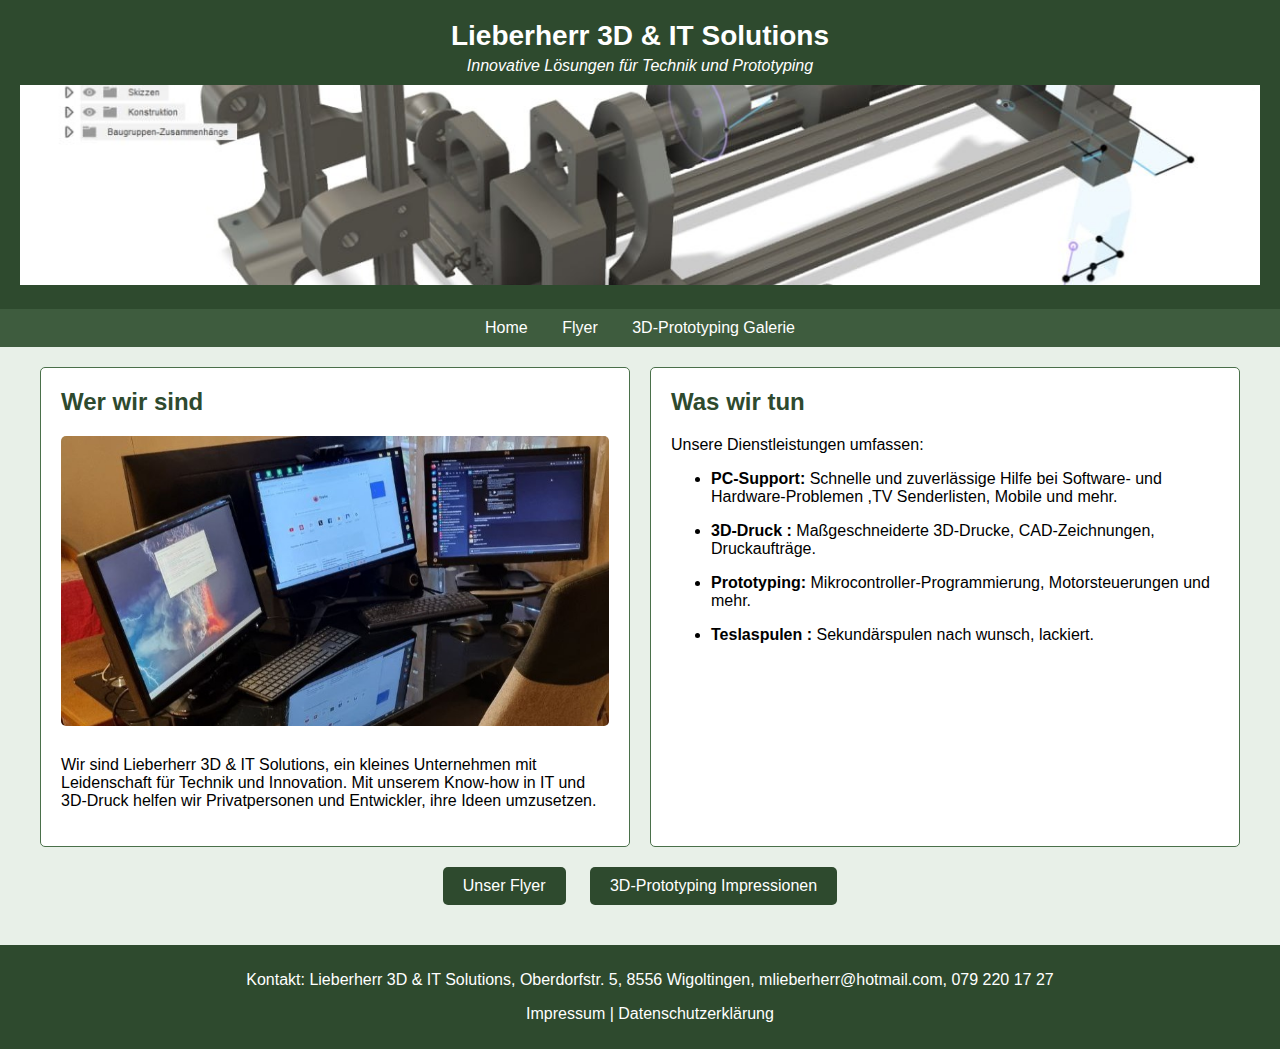
<file: index.html>
<!DOCTYPE html>
<html lang="de">
<head>
    <meta charset="UTF-8">
    <meta name="viewport" content="width=device-width, initial-scale=1.0">
    <title>Lieberherr 3D & IT Solutions</title>
    <link rel="stylesheet" href="styles.css">
</head>
<body>
    <header>
        <h1>Lieberherr 3D & IT Solutions</h1>
        <p>Innovative Lösungen für Technik und Prototyping</p>
        <img src="img/1.jpg" alt="Technik und Prototyping" class="hero-image">
    </header>

    <nav>
        <a href="index.html">Home</a>
        <a href="flyer.html">Flyer</a>
        <a href="gallery.html">3D-Prototyping Galerie</a>
    </nav>

    <div class="container">
        <div class="main-content">
            <div class="who-we-are">
                <h2>Wer wir sind</h2>
                <img src="img/16.jpg" alt="Unser Team">
                <p>Wir sind Lieberherr 3D & IT Solutions, ein kleines Unternehmen mit Leidenschaft für Technik und Innovation. Mit unserem Know-how in IT und 3D-Druck helfen wir Privatpersonen und Entwickler, ihre Ideen umzusetzen.</p>
            </div>
            <div class="what-we-do">
                <h2>Was wir tun</h2>
                <p>Unsere Dienstleistungen umfassen:</p>
                <ul>
                    <li><strong>PC-Support:</strong> Schnelle und zuverlässige Hilfe bei Software- und Hardware-Problemen ,TV Senderlisten, Mobile und mehr.</li>
                    <p> </p>
                    <p> </p>
                    <li><strong>3D-Druck :</strong> Maßgeschneiderte 3D-Drucke, CAD-Zeichnungen, Druckaufträge.</li>
                    <p> </p>
                    <p> </p>
                    <li><strong> Prototyping:</strong> Mikrocontroller-Programmierung, Motorsteuerungen und mehr.</li>
                    <p> </p>
                    <li><strong> Teslaspulen :</strong> Sekundärspulen nach wunsch, lackiert.</li>

                </ul>
            </div>
        </div>

        <div class="buttons">
            <a href="flyer.html">Unser Flyer</a>
            <a href="gallery.html">3D-Prototyping Impressionen</a>
        </div>
    </div>

    <footer>
        <p>Kontakt: Lieberherr 3D & IT Solutions, Oberdorfstr. 5, 8556 Wigoltingen, mlieberherr@hotmail.com, 079 220 17 27</p>
        <p><a href="impressum.html">Impressum</a> | <a href="datenschutz.html">Datenschutzerklärung</a></p>
    </footer>
</body>
</html>
</file>
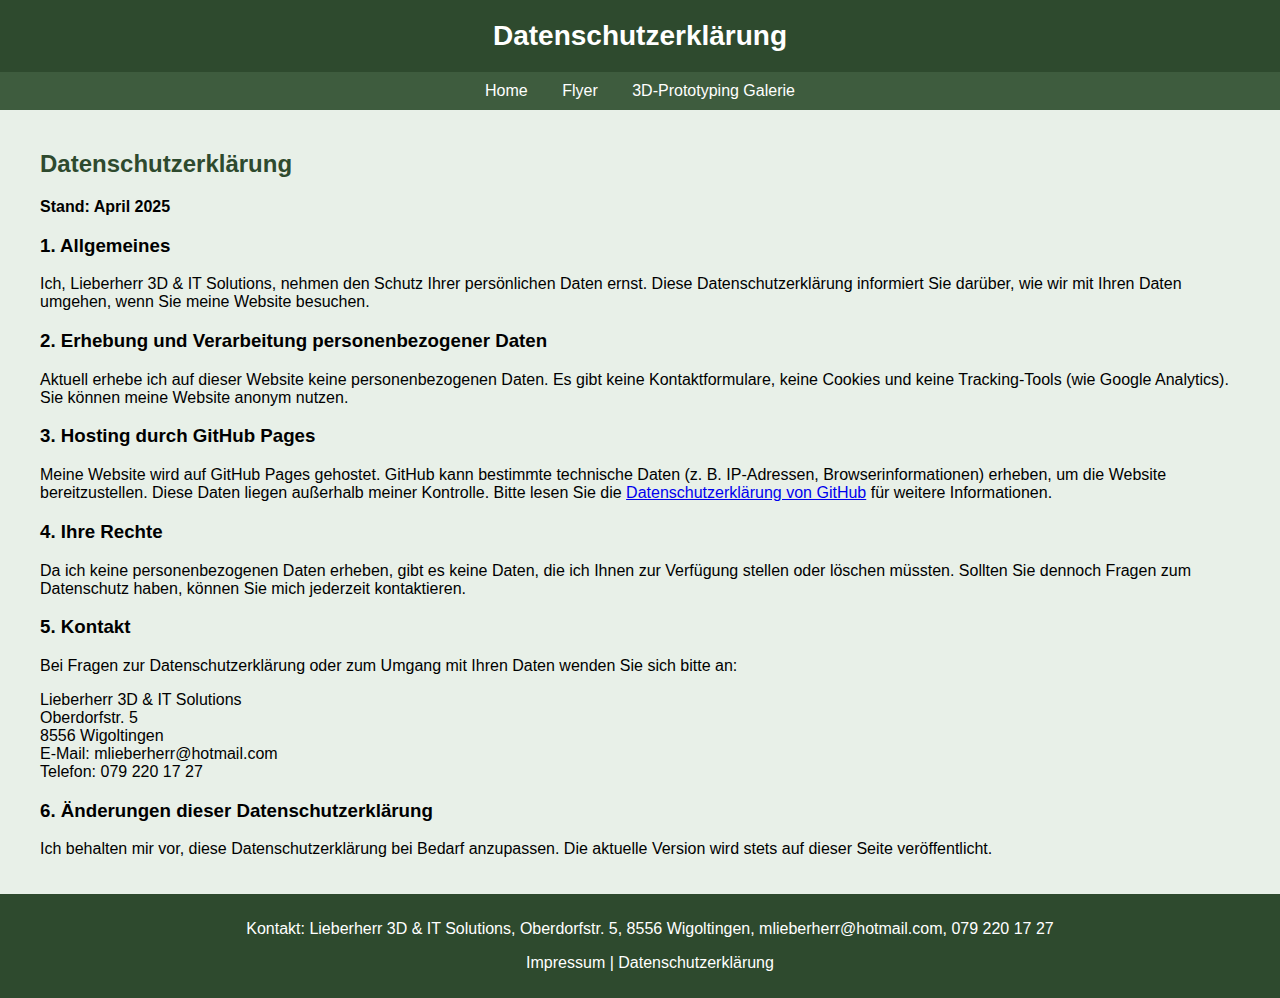
<file: datenschutz.html>
<!DOCTYPE html>
<html lang="de">
<head>
    <meta charset="UTF-8">
    <meta name="viewport" content="width=device-width, initial-scale=1.0">
    <title>Datenschutzerklärung - Lieberherr 3D & IT Solutions</title>
    <link rel="stylesheet" href="styles.css">
</head>
<body>
    <header>
        <h1>Datenschutzerklärung</h1>
    </header>

    <nav>
        <a href="index.html">Home</a>
        <a href="flyer.html">Flyer</a>
        <a href="gallery.html">3D-Prototyping Galerie</a>
    </nav>

    <div class="container">
        <h2>Datenschutzerklärung</h2>
        <p><strong>Stand: April 2025</strong></p>

        <h3>1. Allgemeines</h3>
        <p>Ich, Lieberherr 3D & IT Solutions, nehmen den Schutz Ihrer persönlichen Daten ernst. Diese Datenschutzerklärung informiert Sie darüber, wie wir mit Ihren Daten umgehen, wenn Sie meine Website besuchen.</p>

        <h3>2. Erhebung und Verarbeitung personenbezogener Daten</h3>
        <p>Aktuell erhebe ich auf dieser Website keine personenbezogenen Daten. Es gibt keine Kontaktformulare, keine Cookies und keine Tracking-Tools (wie Google Analytics). Sie können meine Website anonym nutzen.</p>

        <h3>3. Hosting durch GitHub Pages</h3>
        <p>Meine Website wird auf GitHub Pages gehostet. GitHub kann bestimmte technische Daten (z. B. IP-Adressen, Browserinformationen) erheben, um die Website bereitzustellen. Diese Daten liegen außerhalb meiner Kontrolle. Bitte lesen Sie die <a href="https://docs.github.com/en/site-policy/privacy-policies/github-privacy-statement" target="_blank">Datenschutzerklärung von GitHub</a> für weitere Informationen.</p>

        <h3>4. Ihre Rechte</h3>
        <p>Da ich keine personenbezogenen Daten erheben, gibt es keine Daten, die ich Ihnen zur Verfügung stellen oder löschen müssten. Sollten Sie dennoch Fragen zum Datenschutz haben, können Sie mich jederzeit kontaktieren.</p>

        <h3>5. Kontakt</h3>
        <p>Bei Fragen zur Datenschutzerklärung oder zum Umgang mit Ihren Daten wenden Sie sich bitte an:</p>
        <p>Lieberherr 3D & IT Solutions<br>
           Oberdorfstr. 5<br>
           8556 Wigoltingen<br>
           E-Mail: mlieberherr@hotmail.com<br>
           Telefon: 079 220 17 27</p>

        <h3>6. Änderungen dieser Datenschutzerklärung</h3>
        <p>Ich behalten mir vor, diese Datenschutzerklärung bei Bedarf anzupassen. Die aktuelle Version wird stets auf dieser Seite veröffentlicht.</p>
    </div>

    <footer>
        <p>Kontakt: Lieberherr 3D & IT Solutions, Oberdorfstr. 5, 8556 Wigoltingen, mlieberherr@hotmail.com, 079 220 17 27</p>
        <p><a href="impressum.html">Impressum</a> | <a href="datenschutz.html">Datenschutzerklärung</a></p>
    </footer>
</body>
</html>
</file>
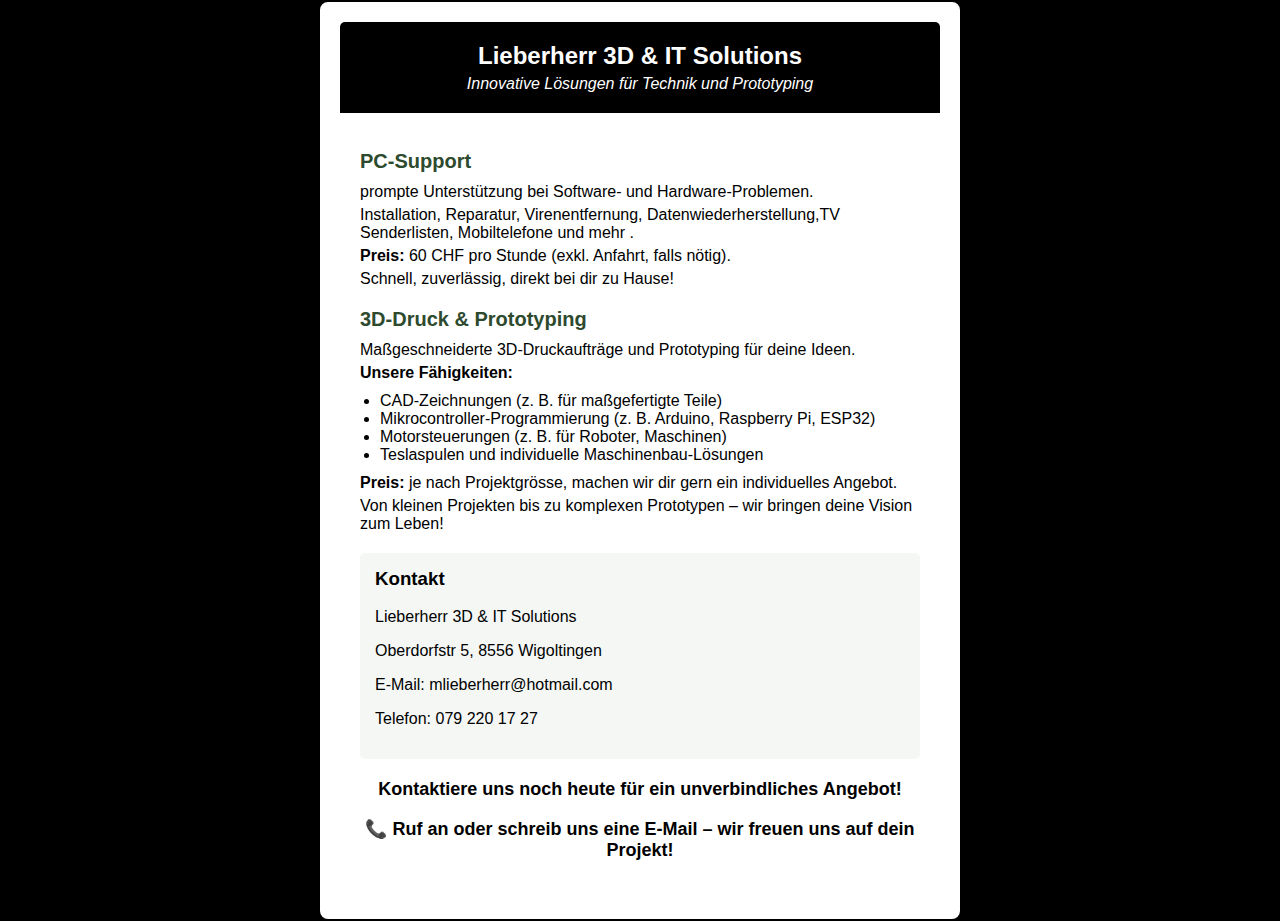
<file: flyer b-w.html>
<!DOCTYPE html>
<html lang="de">
<head>
    <meta charset="UTF-8">
    <meta name="viewport" content="width=device-width, initial-scale=1.0">
    <title>Flyer - Lieberherr 3D & IT Solutions</title>
    <style>
        body {
            font-family: Arial, sans-serif;
            margin: 0;
            padding: 0;
            background-color: #000; /* Helles Grün */
            display: flex;
            justify-content: center;
            align-items: center;
            min-height: 100vh;
        }
        .flyer {
            width: 600px;
            background-color: white;
            border: 2px solid #000; /* Grüner Rand */
            border-radius: 10px;
            padding: 20px;
            box-shadow: 0 4px 8px rgba(0, 0, 0, 0.1);
        }
        .header {
            background-color: #000; /* Dunkelgrün */
            color: white;
            text-align: center;
            padding: 20px;
            border-radius: 5px 5px 0 0;
        }
        .header h1 {
            margin: 0;
            font-size: 24px;
        }
        .header p {
            margin: 5px 0 0;
            font-style: italic;
        }
        .content {
            padding: 20px;
        }
        .service {
            margin-bottom: 20px;
        }
        .service h2 {
            color: #2E4A2E; /* Dunkelgrün */
            font-size: 20px;
            margin-bottom: 10px;
        }
        .service ul {
            margin: 10px 0;
            padding-left: 20px;
        }
        .service p {
            margin: 5px 0;
        }
        .contact {
            background-color: #F5F7F5;
            padding: 15px;
            border-radius: 5px;
            margin-top: 20px;
        }
        .contact h3 {
            color: #000;
            margin-top: 0;
        }
        .cta {
            text-align: center;
            margin-top: 20px;
            font-size: 18px;
            color: #000;
            font-weight: bold;
        }
    </style>
</head>
<body>
    <div class="flyer">
        <div class="header">
            <h1>Lieberherr 3D & IT Solutions</h1>
            <p>Innovative Lösungen für Technik und Prototyping</p>
        </div>
        <div class="content">
            <div class="service">
                <h2>PC-Support </h2>
                <p>prompte Unterstützung bei Software- und Hardware-Problemen.</p>
                <p>Installation, Reparatur, Virenentfernung, Datenwiederherstellung,TV Senderlisten, Mobiltelefone und mehr .</p>
                <p><strong>Preis:</strong> 60 CHF pro Stunde (exkl. Anfahrt, falls nötig).</p>
                <p>Schnell, zuverlässig, direkt bei dir zu Hause!</p>
            </div>
            <div class="service">
                <h2>3D-Druck & Prototyping</h2>
                <p>Maßgeschneiderte 3D-Druckaufträge und Prototyping für deine Ideen.</p>
                <p><strong>Unsere Fähigkeiten:</strong></p>
                <ul>
                    <li>CAD-Zeichnungen (z. B. für maßgefertigte Teile)</li>
                    <li>Mikrocontroller-Programmierung (z. B. Arduino, Raspberry Pi, ESP32)</li>
                    <li>Motorsteuerungen (z. B. für Roboter, Maschinen)</li>
                    <li>Teslaspulen und individuelle Maschinenbau-Lösungen</li>
                </ul>
                <p><strong>Preis:</strong> je nach Projektgrösse, machen wir dir gern ein individuelles Angebot.</p>
                <p>Von kleinen Projekten bis zu komplexen Prototypen – wir bringen deine Vision zum Leben!</p>
            </div>
            <div class="contact">
                <h3>Kontakt</h3>
                <p>Lieberherr 3D & IT Solutions</p>
                <p>Oberdorfstr 5, 8556 Wigoltingen</p>
                <p>E-Mail: mlieberherr@hotmail.com</p>
                <p>Telefon: 079 220 17 27</p>
            </div>
            <div class="cta">
                <p>Kontaktiere uns noch heute für ein unverbindliches Angebot!</p>
                <p>📞 Ruf an oder schreib uns eine E-Mail – wir freuen uns auf dein Projekt!</p>
            </div>
        </div>
    </div>
</body>
</html>
</file>
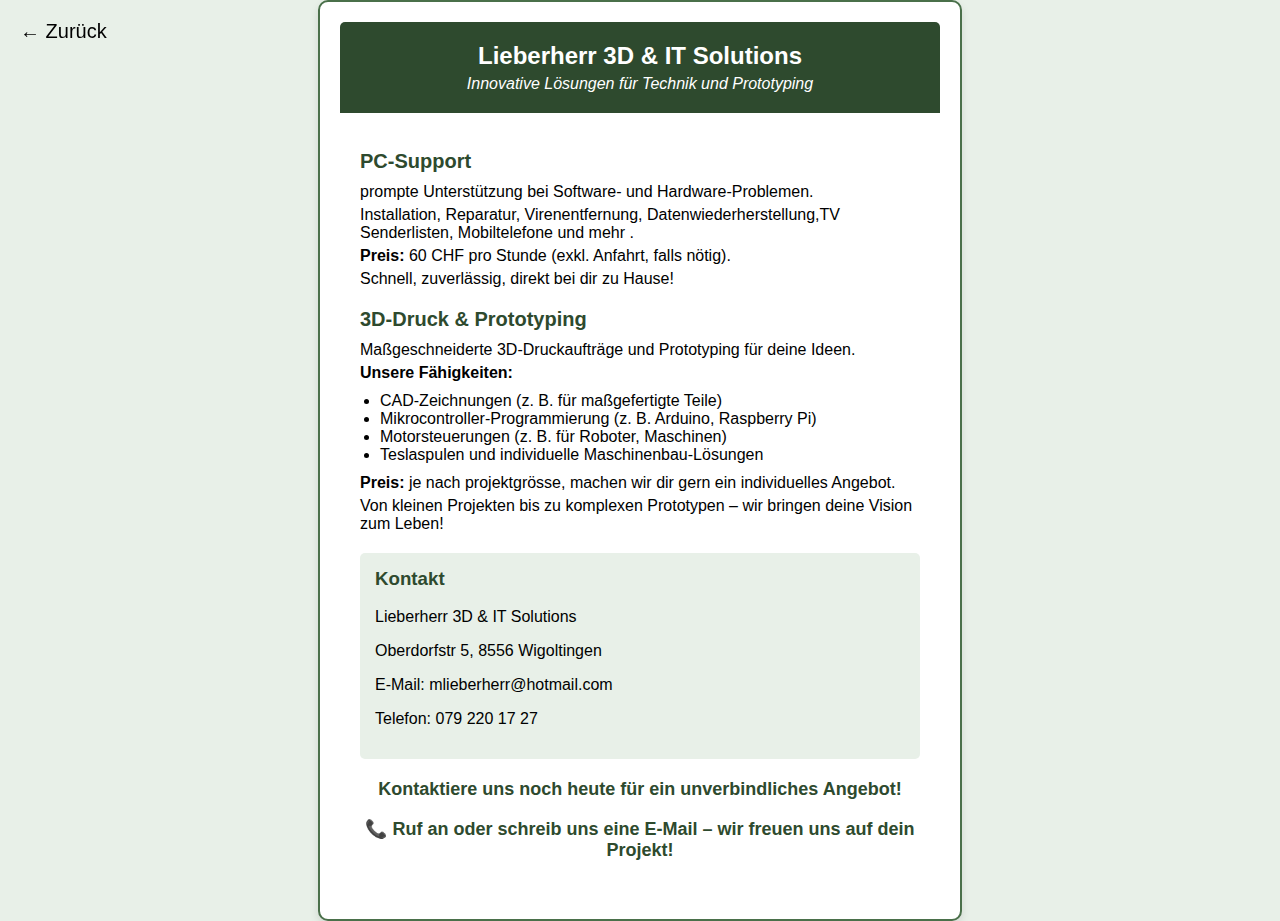
<file: flyer.html>
<!DOCTYPE html>
<html lang="de">
<head>
    <meta charset="UTF-8">
    <meta name="viewport" content="width=device-width, initial-scale=1.0">
    <title>Flyer - Lieberherr 3D & IT Solutions</title>
    <link rel="stylesheet" href="flyer-styles.css">
</head>
<body>
    <a href="index.html" class="back">← Zurück</a>
    <div class="flyer">
        <div class="header">
            <h1>Lieberherr 3D & IT Solutions</h1>
            <p>Innovative Lösungen für Technik und Prototyping</p>
        </div>
        <div class="content">
            <div class="service">
                <h2>PC-Support </h2>
                <p>prompte Unterstützung bei Software- und Hardware-Problemen.</p>
                <p>Installation, Reparatur, Virenentfernung, Datenwiederherstellung,TV Senderlisten, Mobiltelefone und mehr .</p>
                <p><strong>Preis:</strong> 60 CHF pro Stunde (exkl. Anfahrt, falls nötig).</p>
                <p>Schnell, zuverlässig, direkt bei dir zu Hause!</p>
            </div>
            <div class="service">
                <h2>3D-Druck & Prototyping</h2>
                <p>Maßgeschneiderte 3D-Druckaufträge und Prototyping für deine Ideen.</p>
                <p><strong>Unsere Fähigkeiten:</strong></p>
                <ul>
                    <li>CAD-Zeichnungen (z. B. für maßgefertigte Teile)</li>
                    <li>Mikrocontroller-Programmierung (z. B. Arduino, Raspberry Pi)</li>
                    <li>Motorsteuerungen (z. B. für Roboter, Maschinen)</li>
                    <li>Teslaspulen und individuelle Maschinenbau-Lösungen</li>
                </ul>
                <p><strong>Preis:</strong> je nach projektgrösse, machen wir dir gern ein individuelles Angebot.</p>
                <p>Von kleinen Projekten bis zu komplexen Prototypen – wir bringen deine Vision zum Leben!</p>
            </div>
            <div class="contact">
                <h3>Kontakt</h3>
                <p>Lieberherr 3D & IT Solutions</p>
                <p>Oberdorfstr 5, 8556 Wigoltingen</p>
                <p>E-Mail: mlieberherr@hotmail.com</p>
                <p>Telefon: 079 220 17 27</p>
            </div>
            <div class="cta">
                <p>Kontaktiere uns noch heute für ein unverbindliches Angebot!</p>
                <p>📞 Ruf an oder schreib uns eine E-Mail – wir freuen uns auf dein Projekt!</p>
            </div>
        </div>
    </div>
</body>
</html>
</file>
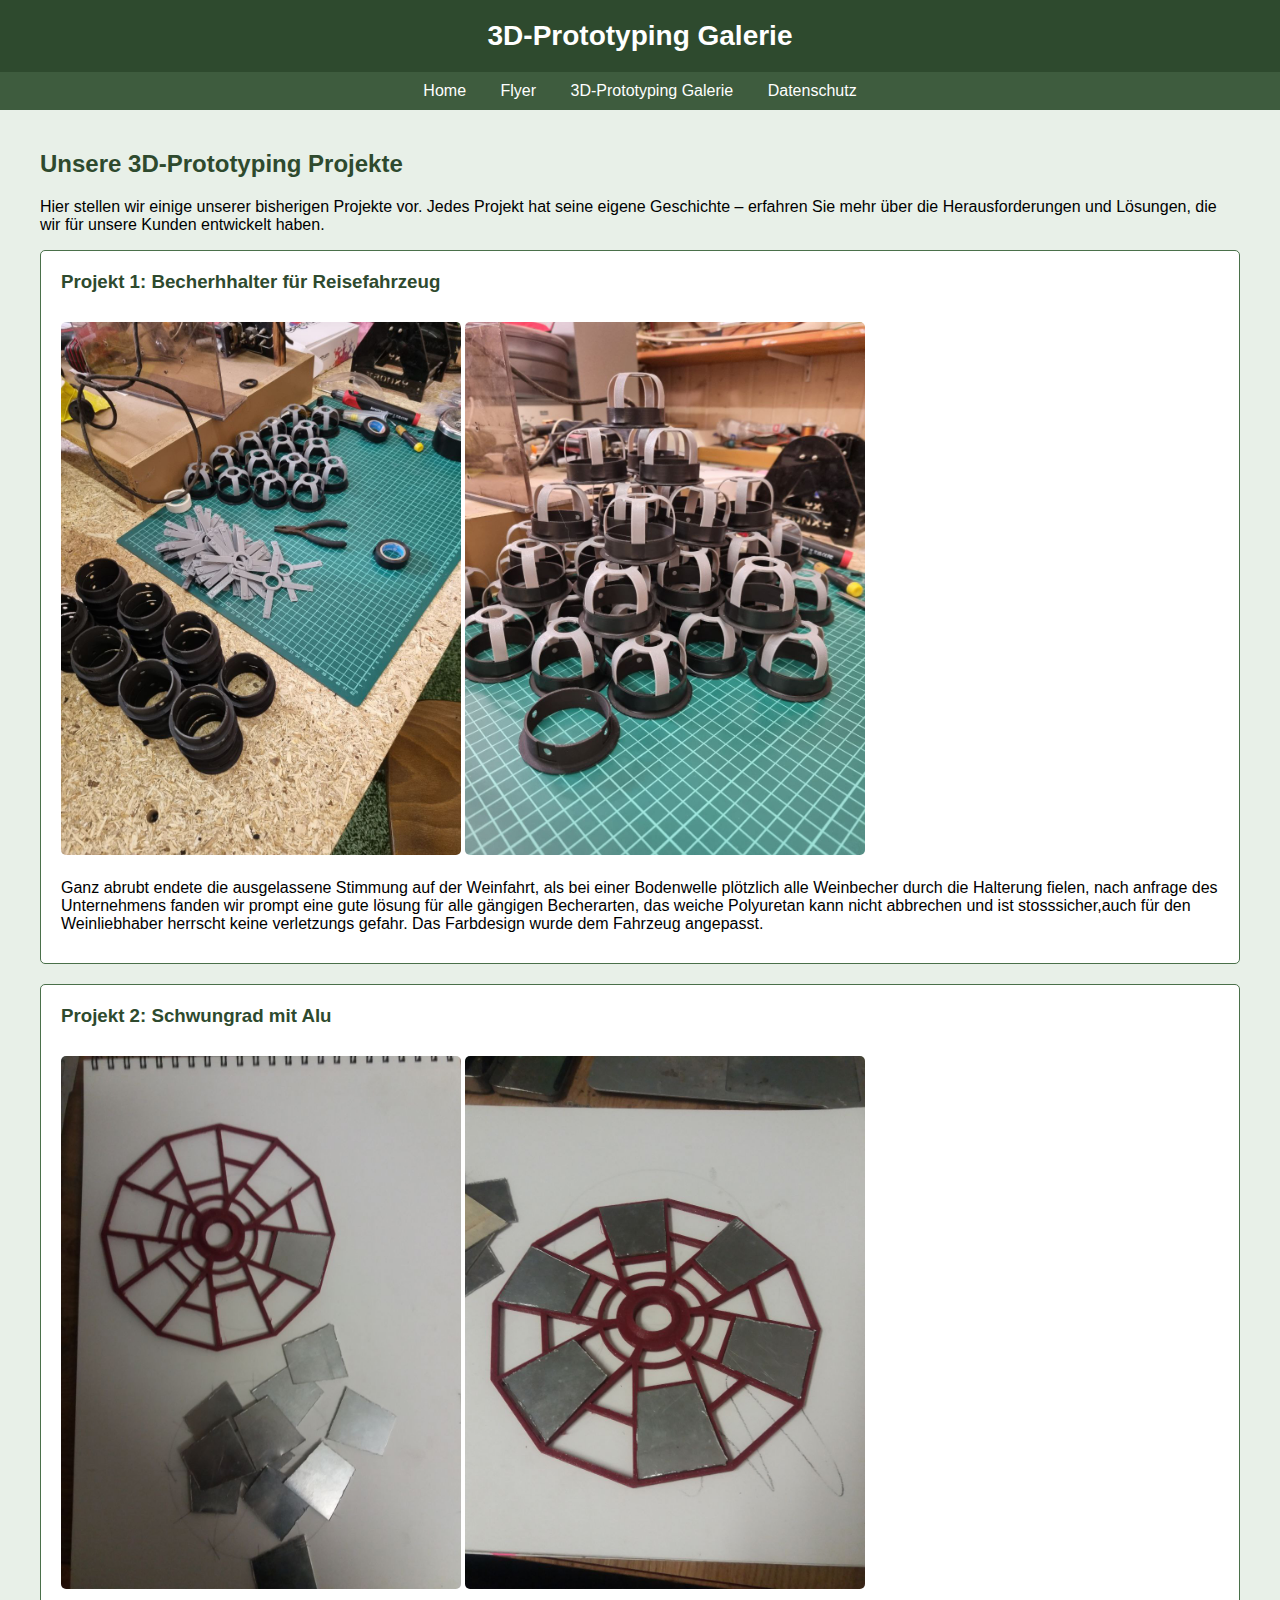
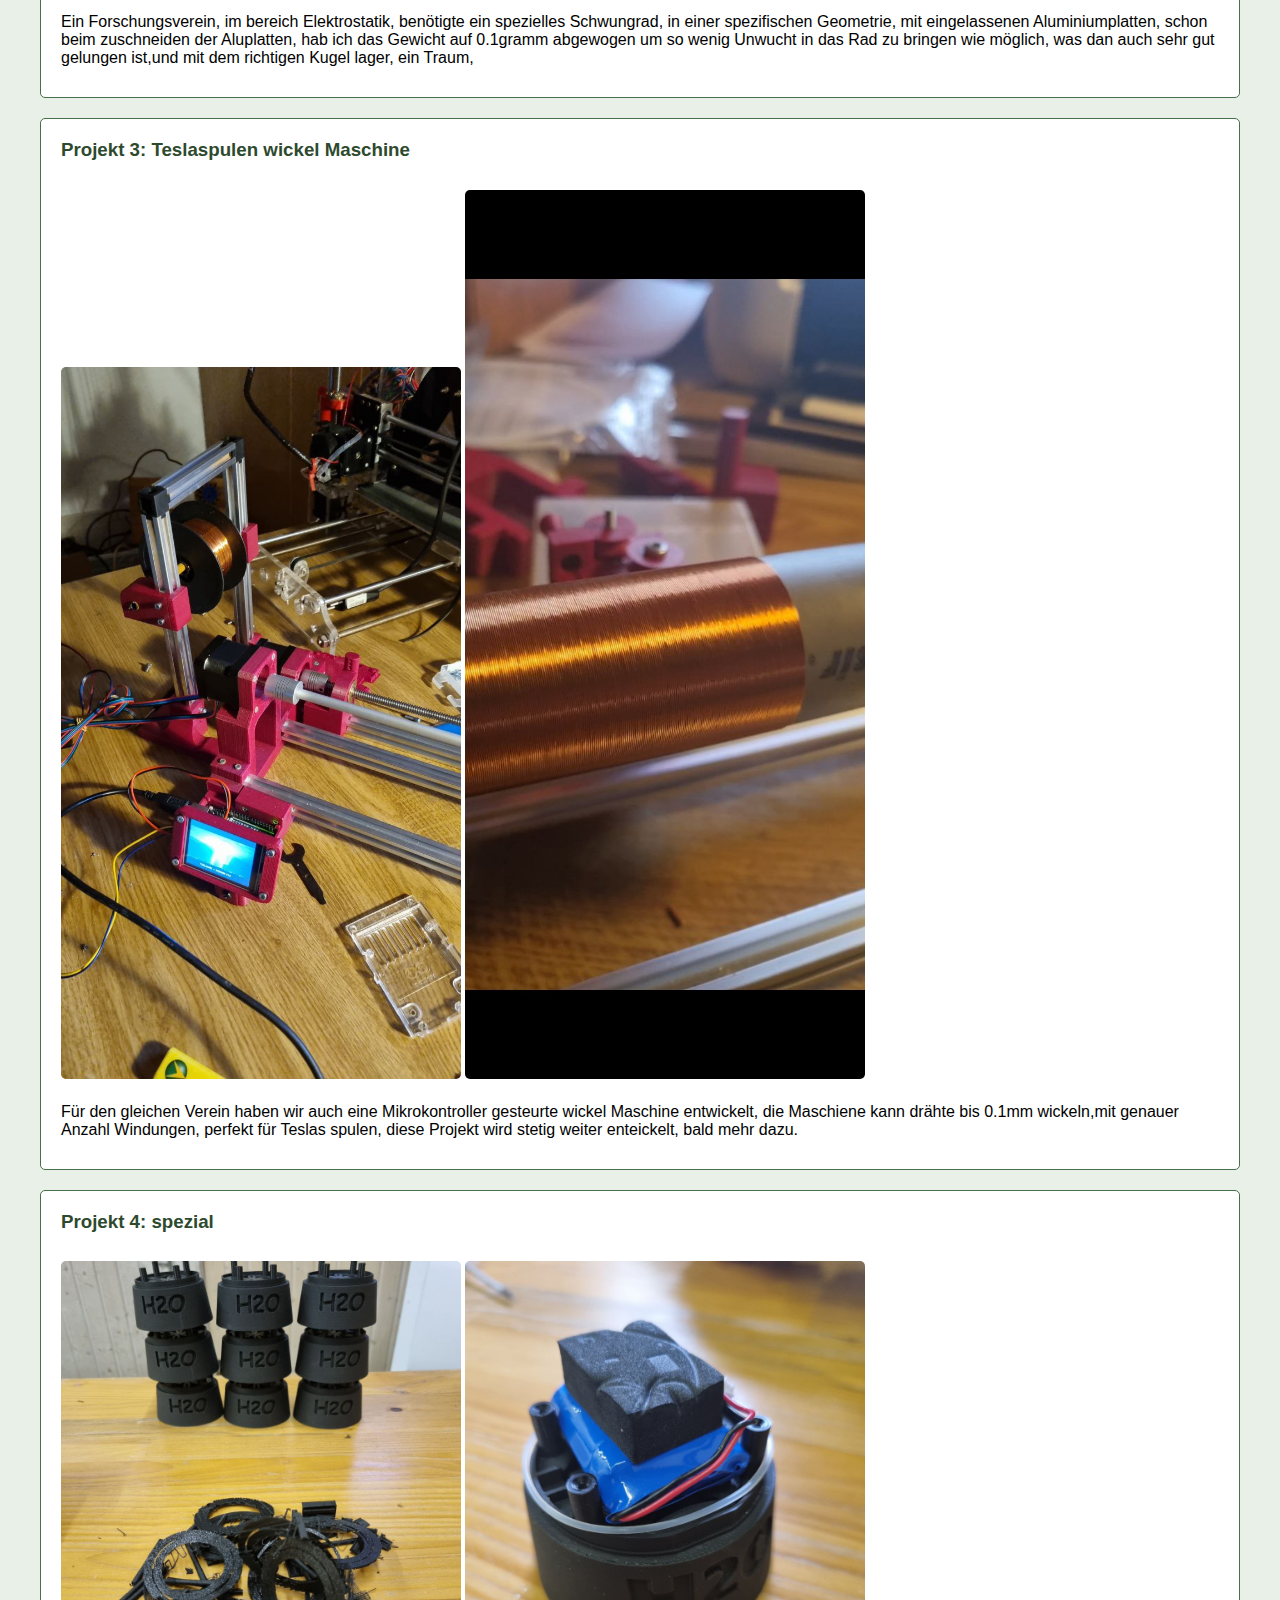
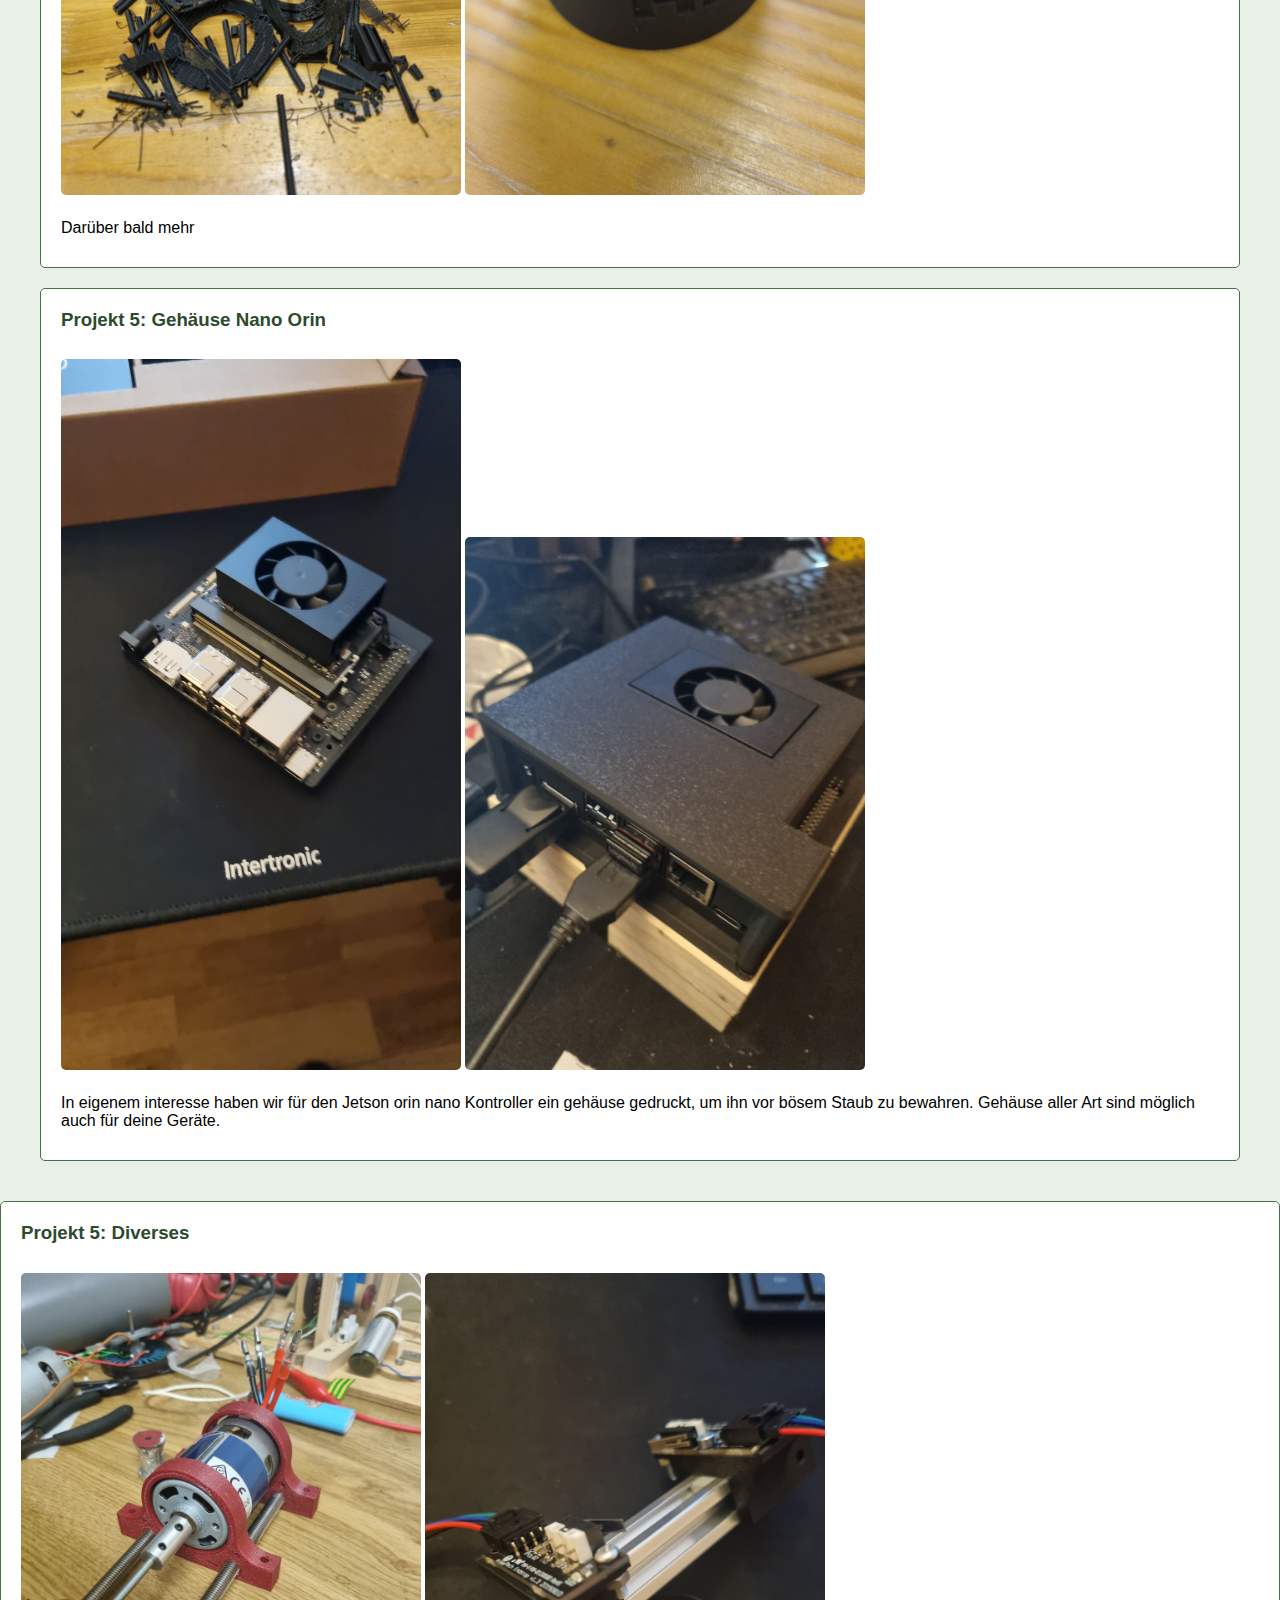
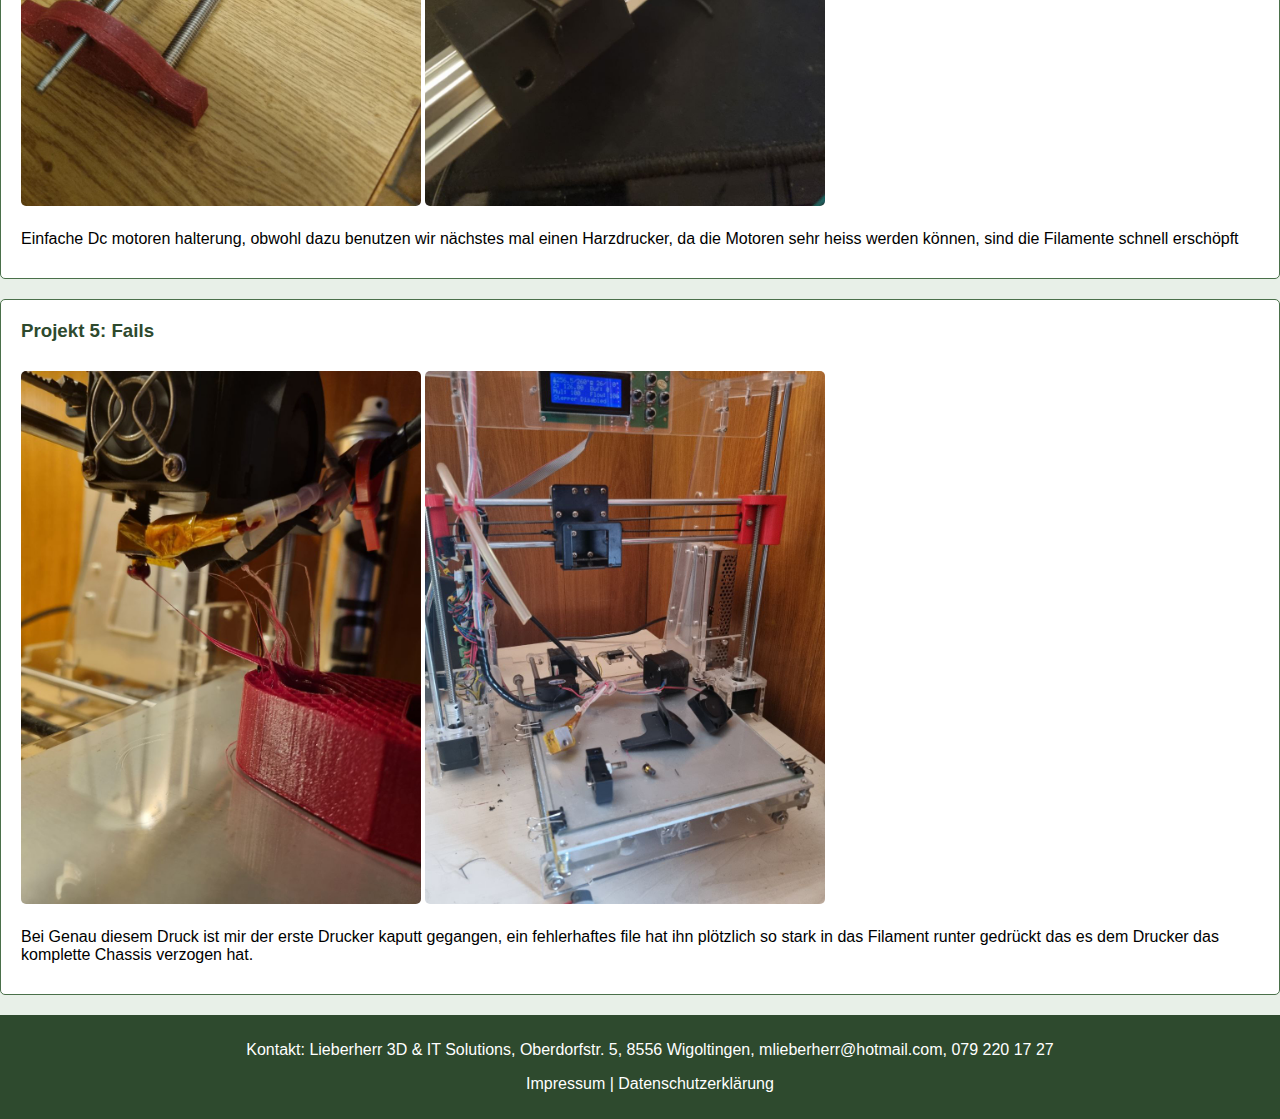
<file: gallery.html>
<!DOCTYPE html>
<html lang="de">
<head>
    <meta charset="UTF-8">
    <meta name="viewport" content="width=device-width, initial-scale=1.0">
    <title>3D-Prototyping Galerie - Lieberherr 3D & IT Solutions</title>
    <link rel="stylesheet" href="styles.css">
</head>
<body>
    <header>
        <h1>3D-Prototyping Galerie</h1>
    </header>

    <nav>
        <a href="index.html">Home</a>
        <a href="flyer.html">Flyer</a>
        <a href="gallery.html">3D-Prototyping Galerie</a>
        <a href="datenschutz.html">Datenschutz</a>
    </nav>

    <div class="container">
        <h2>Unsere 3D-Prototyping Projekte</h2>
        <p>Hier stellen wir einige unserer bisherigen Projekte vor. Jedes Projekt hat seine eigene Geschichte – erfahren Sie mehr über die Herausforderungen und Lösungen, die wir für unsere Kunden entwickelt haben.</p>

        <!-- Projekt 1 -->
        <div class="project">
            <h3>Projekt 1: Becherhhalter für Reisefahrzeug</h3>
            <img src="img/2.jpg" alt="3D-Druck Projekt 1">
            <img src="img/3.jpg" alt="3D-Druck Projekt 2">
            <p>Ganz abrubt endete die ausgelassene Stimmung auf der Weinfahrt, als bei einer Bodenwelle plötzlich alle Weinbecher durch die Halterung fielen, nach anfrage des Unternehmens fanden wir prompt eine gute lösung für alle gängigen Becherarten, das weiche Polyuretan  kann nicht abbrechen und ist stosssicher,auch für den Weinliebhaber herrscht keine verletzungs gefahr. Das Farbdesign wurde dem Fahrzeug angepasst.</p>
        </div>

        <!-- Projekt 2 -->
        <div class="project">
            <h3>Projekt 2: Schwungrad mit Alu</h3>
            <img src="img/10.jpg" alt="3D-Druck Projekt 9">
            <img src="img/11.jpg" alt="3D-Druck Projekt 10">
            <p>Ein Forschungsverein, im bereich Elektrostatik, benötigte ein spezielles Schwungrad, in einer spezifischen Geometrie, mit eingelassenen Aluminiumplatten, schon beim zuschneiden der Aluplatten, hab ich das Gewicht auf 0.1gramm abgewogen um so wenig Unwucht in das Rad zu bringen wie möglich, was dan auch sehr gut gelungen ist,und mit dem richtigen Kugel lager, ein Traum,</p>
        </div>

        <!-- Projekt 3 -->
        <div class="project">
            <h3>Projekt 3: Teslaspulen wickel Maschine</h3>
            <img src="img/4.jpg" alt="3D-Druck Projekt 3">
            <img src="img/5.jpg" alt="3D-Druck Projekt 4">
            <p>Für den gleichen Verein haben wir auch eine Mikrokontroller gesteurte wickel Maschine entwickelt, die Maschiene  kann drähte bis 0.1mm wickeln,mit genauer Anzahl Windungen, perfekt für Teslas spulen, diese Projekt wird stetig weiter enteickelt, bald mehr dazu.</p>
        </div>

        <!-- Projekt 4 -->
        <div class="project">
            <h3>Projekt 4: spezial</h3>
            <img src="img/6.jpg" alt="3D-Druck Projekt 5">
            <img src="img/7.jpg" alt="3D-Druck Projekt 6">
            <p>Darüber bald mehr</p>
        </div>

        <!-- Projekt 5 -->
        <div class="project">
            <h3>Projekt 5: Gehäuse Nano Orin</h3>
            <img src="img/8.jpg" alt="3D-Druck Projekt 7">
            <img src="img/9.jpg" alt="3D-Druck Projekt 8">
            <p>In eigenem interesse haben wir für den Jetson orin nano Kontroller ein gehäuse gedruckt, um ihn vor bösem Staub zu bewahren. Gehäuse aller Art sind möglich auch für deine Geräte.</p>
        </div>
    </div>
        <!-- Projekt 6 -->
        <div class="project">
            <h3>Projekt 5: Diverses</h3>
            <img src="img/14.jpg" alt="3D-Druck Projekt 13">
            <img src="img/13.jpg" alt="3D-Druck Projekt 12">
            <p>Einfache Dc motoren halterung, obwohl dazu benutzen wir nächstes mal einen Harzdrucker, da die Motoren sehr heiss werden können, sind die Filamente schnell erschöpft</p>
        </div>
    </div>
            <!-- Projekt 7 -->
        <div class="project">
            <h3>Projekt 5: Fails</h3>
            <img src="img/15.jpg" alt="3D-Druck Projekt 14">
            <img src="img/12.jpg" alt="3D-Druck Projekt 11">
            <p>Bei Genau diesem Druck ist mir der erste Drucker kaputt gegangen, ein fehlerhaftes file hat ihn plötzlich so stark in das Filament runter gedrückt das es dem Drucker das komplette Chassis verzogen hat.</p>
        </div>
    </div>
    <footer>
        <p>Kontakt: Lieberherr 3D & IT Solutions, Oberdorfstr. 5, 8556 Wigoltingen, mlieberherr@hotmail.com, 079 220 17 27</p>
        <p><a href="impressum.html">Impressum</a> | <a href="datenschutz.html">Datenschutzerklärung</a></p>
    </footer>
</body>
</html>
</file>
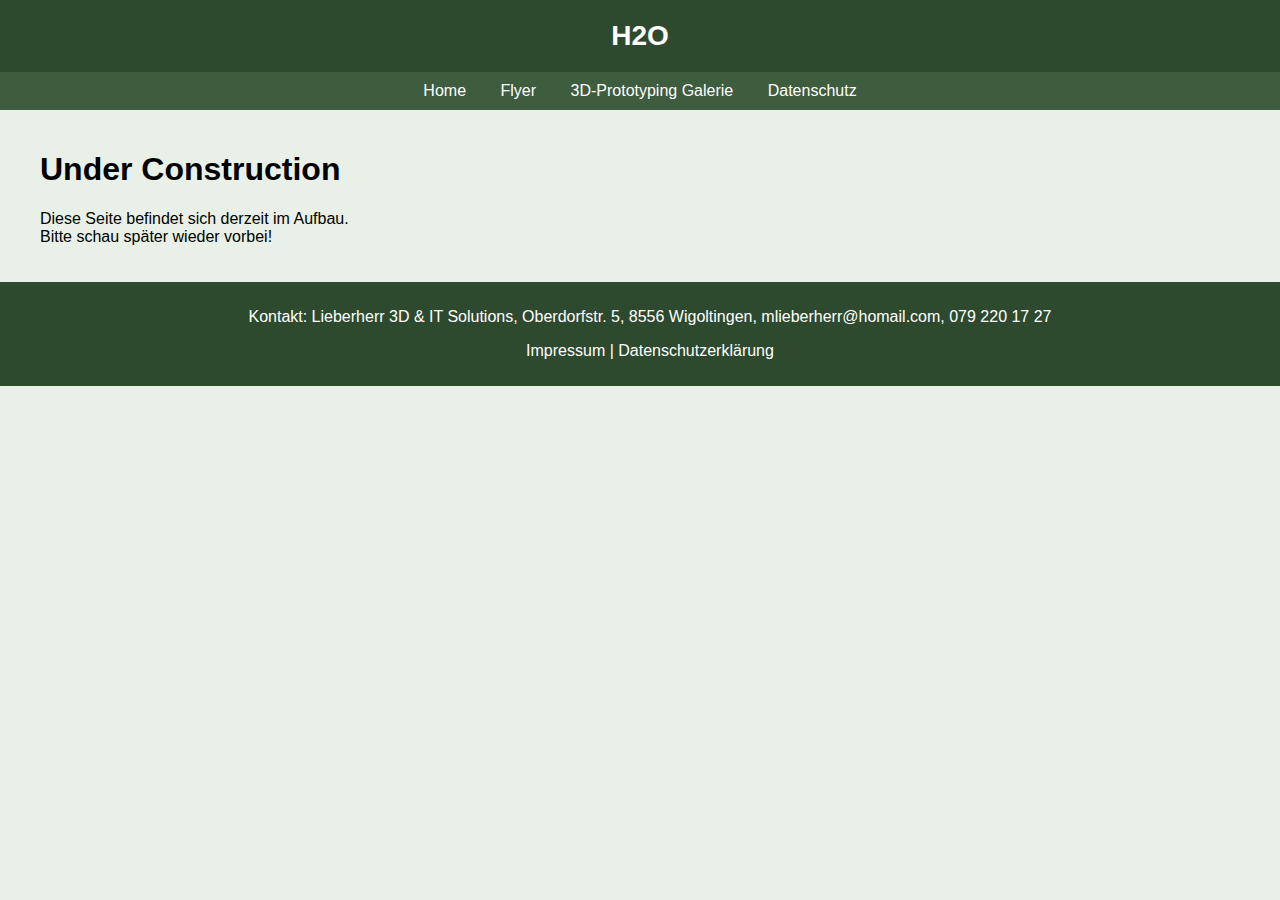
<file: H2O.html>
<!DOCTYPE html>
<html lang="de">
<head>
    <meta charset="UTF-8">
    <meta name="viewport" content="width=device-width, initial-scale=1.0">
    <title>H2O - Lieberherr 3D & IT Solutions</title>
    <link rel="stylesheet" href="styles.css">
<head>
<body>
    <header>
      <h1>H2O</h1>
    </header>
    <nav>
        <a href="index.html">Home</a>
        <a href="flyer.html">Flyer</a>
        <a href="gallery.html">3D-Prototyping Galerie</a>
        <a href="datenschutz.html">Datenschutz</a>
    </nav>
            <!-- Projekt 4 -->
    <div class="container">
        <h1>Under Construction</h1>
        <p>Diese Seite befindet sich derzeit im Aufbau.<br>Bitte schau später wieder vorbei!</p>
    </div>

    <footer>
        <p>Kontakt: Lieberherr 3D & IT Solutions, Oberdorfstr. 5, 8556 Wigoltingen, mlieberherr@homail.com, 079 220 17 27</p>
        <p><a href="impressum.html">Impressum</a> | <a href="datenschutz.html">Datenschutzerklärung</a></p>
    </footer>
</body>
</html>
</file>
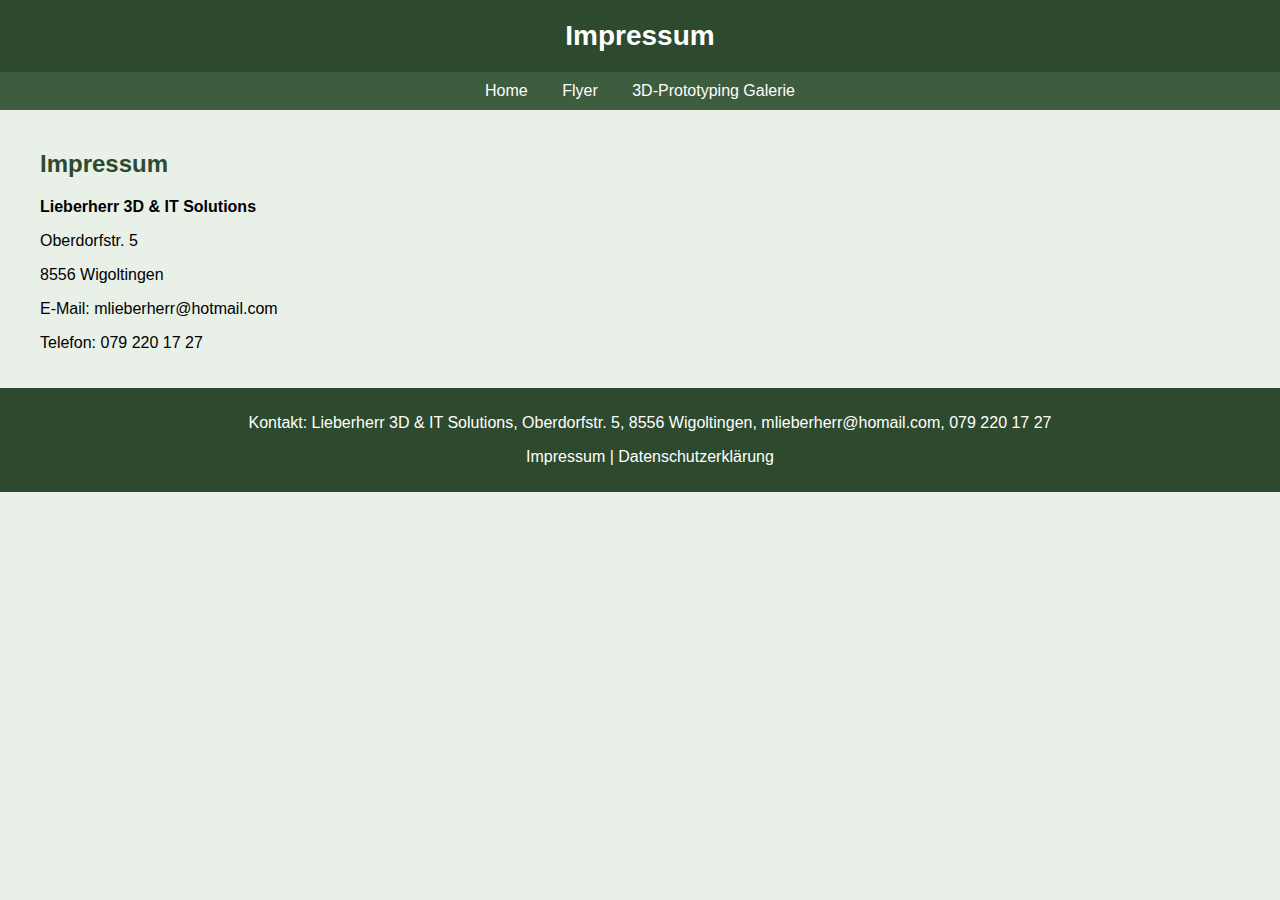
<file: impressum.html>
<!DOCTYPE html>
<html lang="de">
<head>
    <meta charset="UTF-8">
    <meta name="viewport" content="width=device-width, initial-scale=1.0">
    <title>Impressum - Lieberherr 3D & IT Solutions</title>
    <link rel="stylesheet" href="styles.css">
</head>
<body>
    <header>
        <h1>Impressum</h1>
    </header>

    <nav>
        <a href="index.html">Home</a>
        <a href="flyer.html">Flyer</a>
        <a href="gallery.html">3D-Prototyping Galerie</a>
    </nav>

    <div class="container">
        <h2>Impressum</h2>
        <p><strong>Lieberherr 3D & IT Solutions</strong></p>
        <p>Oberdorfstr. 5</p>
        <p>8556 Wigoltingen</p>
        <p>E-Mail: mlieberherr@hotmail.com</p>
        <p>Telefon: 079 220 17 27</p>
    </div>

    <footer>
        <p>Kontakt: Lieberherr 3D & IT Solutions, Oberdorfstr. 5, 8556 Wigoltingen, mlieberherr@homail.com, 079 220 17 27</p>
        <p><a href="impressum.html">Impressum</a> | <a href="datenschutz.html">Datenschutzerklärung</a></p>
    </footer>
</body>
</html>
</file>
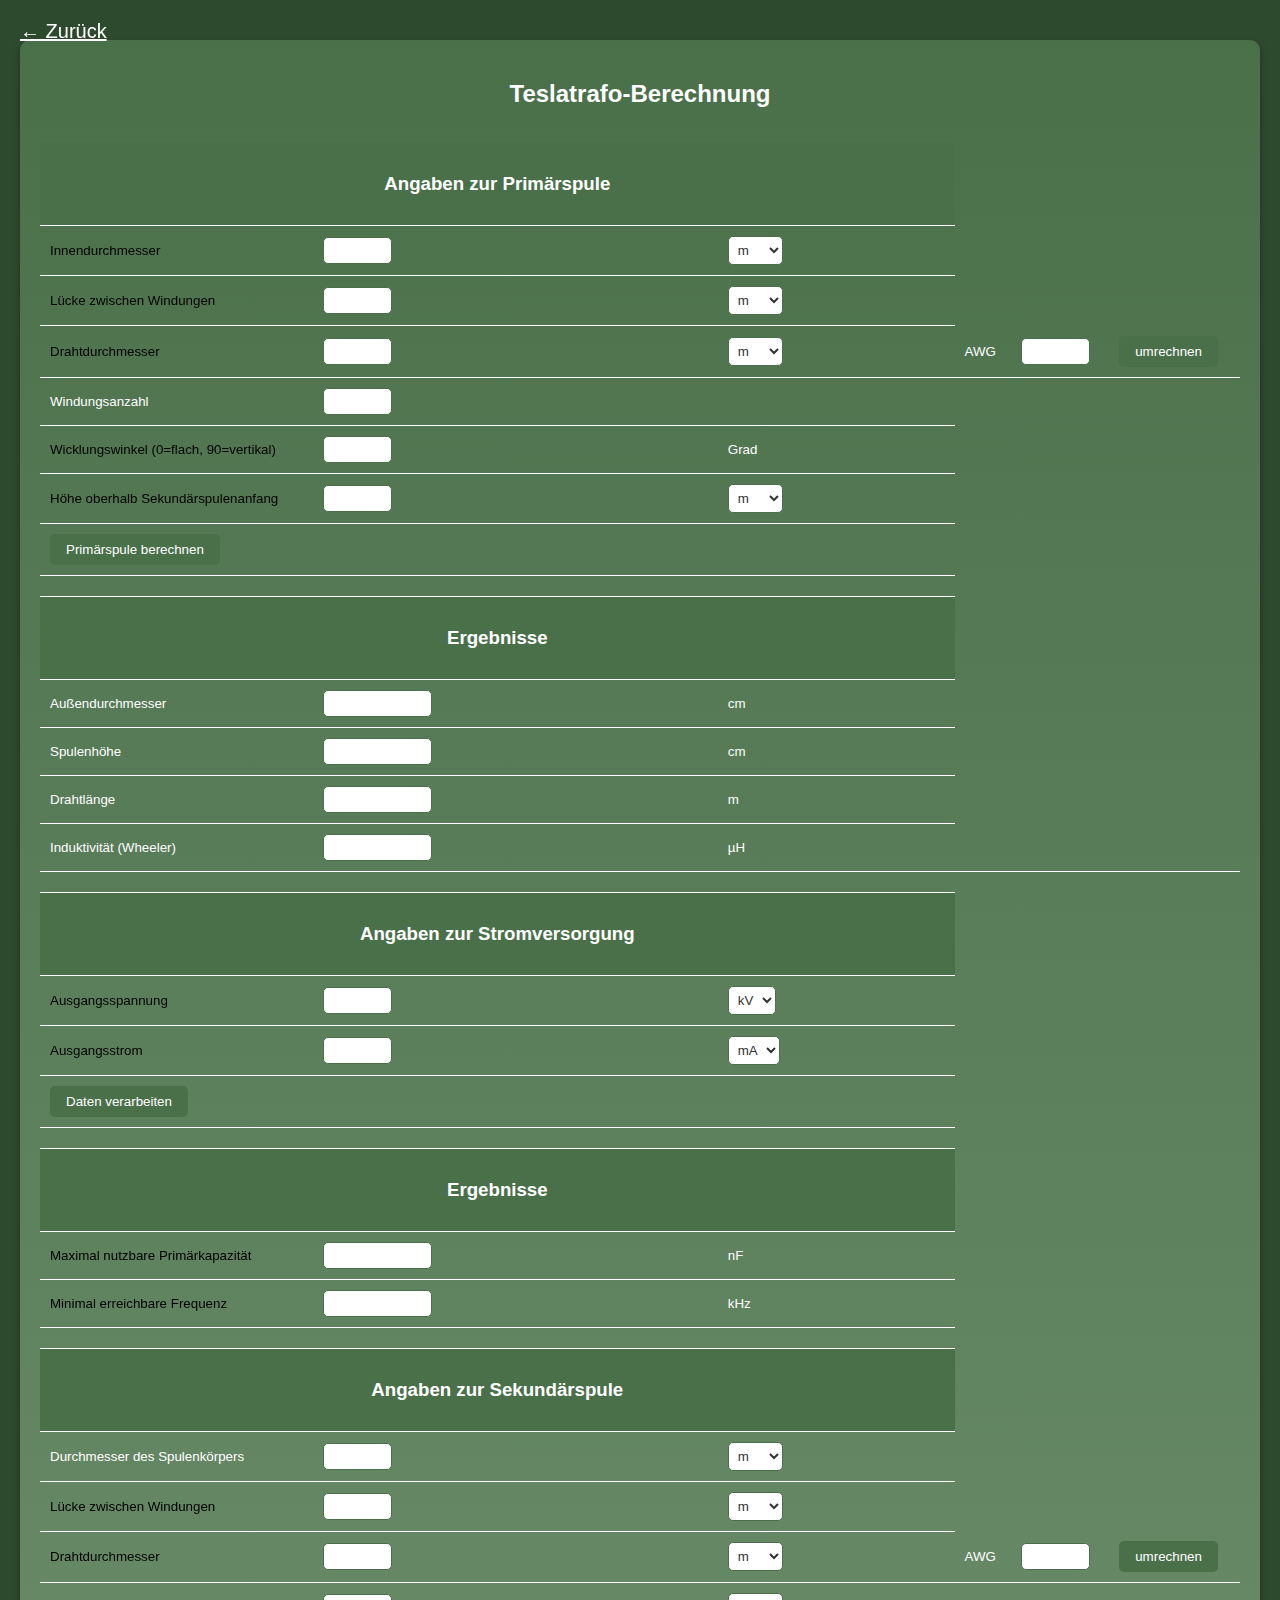
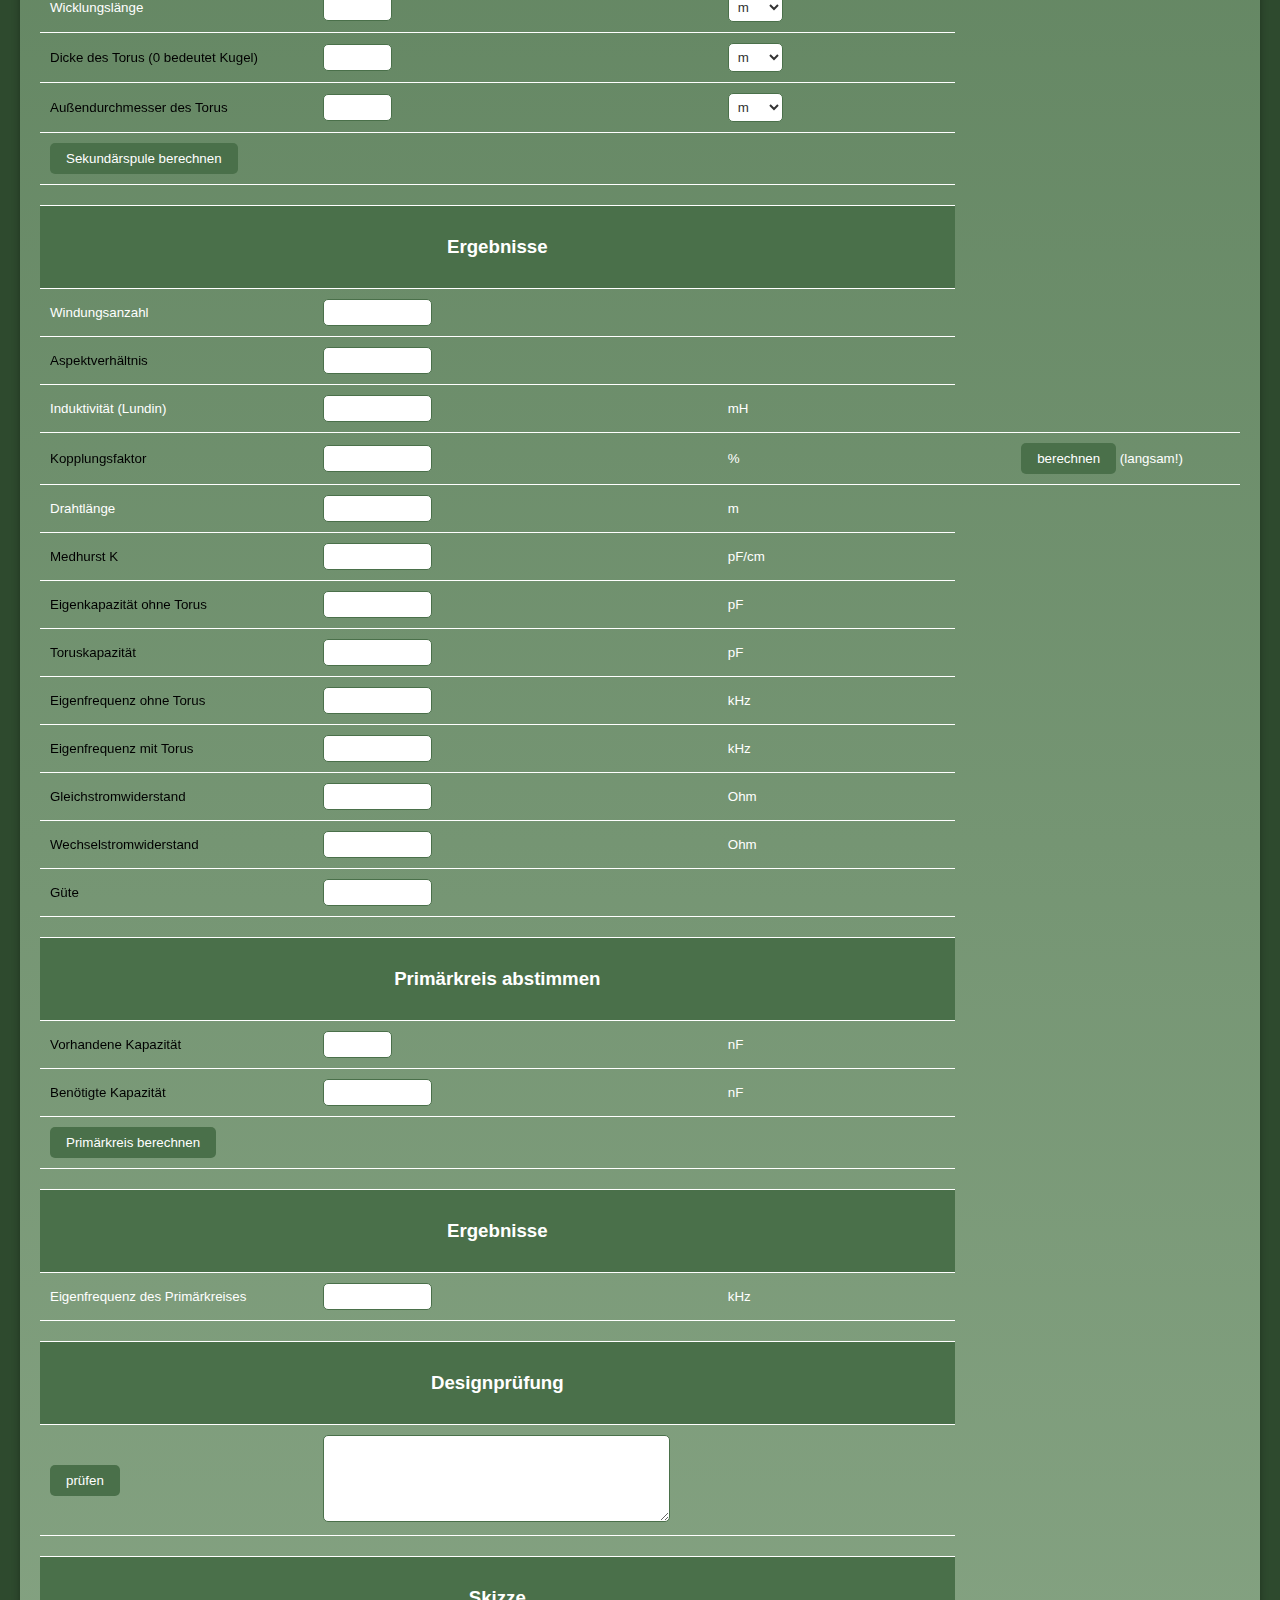
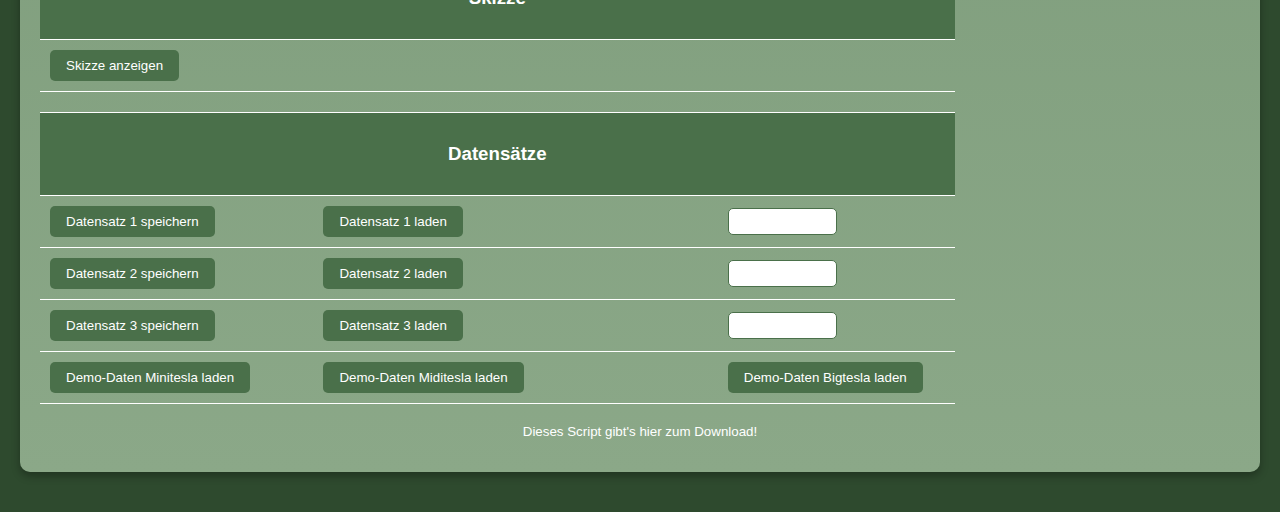
<file: teslaform.html>
<!DOCTYPE html>
<html lang="de">
<head>
    <meta charset="UTF-8">
    <title>Berechnung eines Teslatransformators</title>
    <meta name="author" content="Jens Raacke">
    <meta name="keywords" lang="de" content="Teslatrafo, Teslatransformator, Theorie, Hochspannung, Jens Raacke">
    <meta name="robots" content="follow">
    <link rel="stylesheet" href="JRStyle.css" type="text/css">
    <style>
        body {
            font-family: Arial, sans-serif;
            margin: 0;
            padding: 0;
            background:  #2e4a2e;
            color: #ffffff;
        }
        .container {
            max-width: 1200px;
            margin: 40px auto;
            padding: 20px;
            background: linear-gradient(to bottom, #4a704a, #8ba888);
            border-radius: 10px;
            box-shadow: 0 4px 8px rgba(0, 0, 0, 0.3);
        }
        .download {
    text-align: center;
    margin-top: 20px;
}
.download a {
    color: #ffffff; /* White as requested */
    text-decoration: none;
}
.download a:hover {
    color: #8ba888; /* Matches hover effect */
}
        h1, h3 {
            text-align: center;
            color: #ffffff;
            margin: 20px 0;
        }
        table {
            width: 100%;
            border-collapse: collapse;
            margin-bottom: 20px;
        }
        th, td {
            padding: 10px;
            text-align: left;
            border-bottom: 1px solid #ffffff;
        }
        th {
            background: #4a704a;
        }
        input[type="text"], select, textarea {
            background: #ffffff;
            border: 1px solid #4a704a;
            padding: 5px;
            border-radius: 5px;
            color: #333;
        }
        input[type="button"] {
            background: #4a704a;
            color: #ffffff;
            border: none;
            padding: 8px 16px;
            border-radius: 5px;
            cursor: pointer;
            transition: background 0.3s ease;
        }
        input[type="button"]:hover {
            background: #8ba888;
        }
        .tooltip {
            color: #ffffff;
            text-decoration: none;
            position: relative;
        }
        .tooltip span {
            display: none;
            position: absolute;
            background: #333;
            color: #ffffff;
            padding: 5px;
            border-radius: 5px;
            z-index: 10;
            width: 200px;
            top: 100%;
            left: 0;
        }
        .tooltip:hover span {
            display: block;
        }
.back {
    position: fixed;
    top: 20px;
    left: 20px;
    font-size: 20px;
    color: #ffffff !important; /* Force white color */
    text-decoration: none;
    z-index: 2;
    opacity: 1; /* Changed from 100 to 1 (CSS opacity is 0-1) */
    transition: opacity 0.5s ease;
}
.back:hover {
    color: #8ba888 !important; /* Ensure hover stays consistent */
}
.back.visible {
    opacity: 1; /* Same fix: 100 -> 1 */
}
    </style>
    <script type="text/javascript">
        var MU = 4 * 3.1415926 * 1.0E-7;
        var NB = 50;
        var ln10 = Math.log(10);
        var ln10x = ln10 / 10;
        var PRadius1, PRadius2, PHeight1, PHeight2, PWirad, PTurns;
        var SRadius1, SRadius2, SHeight1, SHeight2, SWirad, STurns;
        var fensteroffen = 0;

        var grover13 = [
            0.008297, 0.007810, 0.007371, 0.006974, 0.006611, 0.006278,
            0.005970, 0.005685, 0.005420, 0.005173, 0.004941, 0.004723,
            0.004518, 0.004325, 0.004142, 0.003969, 0.003805, 0.003649,
            0.003500, 0.003359, 0.003224, 0.003095, 0.002971, 0.002853,
            0.002740, 0.0026317, 0.0025276, 0.0024276, 0.0023315, 0.0022391,
            0.0021502, 0.0020646, 0.0019821, 0.0019026, 0.0018259, 0.0017519,
            0.0016805, 0.0016116, 0.0015451, 0.0014808, 0.0014186, 0.0013585,
            0.0013004, 0.0012443, 0.0011900, 0.0011374, 0.0010865, 0.0010373,
            0.0009897, 0.0009436, 0.0008990, 0.0008558, 0.0008141, 0.0007736,
            0.0007345, 0.0006966, 0.0006600, 0.0006246, 0.0005903, 0.0005571,
            0.0005251, 0.0004941, 0.0004642, 0.0004353, 0.0004074, 0.0003805,
            0.0003545, 0.0003295, 0.0003054, 0.0002823, 0.00025998, 0.00023859,
            0.00021806, 0.00019840, 0.00017959, 0.00016162, 0.00014450, 0.00012821,
            0.00011276, 0.00009815, 0.00008438
        ];

        var grover14 = [
            0.079093, 0.077647, 0.076200, 0.074753, 0.073306, 0.071860,
            0.070413, 0.068966, 0.067520, 0.066073, 0.064626, 0.063180,
            0.061733, 0.060287, 0.058840, 0.057394, 0.055947, 0.054500,
            0.053055, 0.051609, 0.050163, 0.048717, 0.047272, 0.045827,
            0.044382, 0.042938, 0.041494, 0.040051, 0.038608, 0.037167,
            0.035727, 0.034288, 0.032851, 0.031416, 0.029984, 0.028554,
            0.027128, 0.025707, 0.024291, 0.022881, 0.021478, 0.020084,
            0.018700, 0.017329, 0.015972, 0.014632, 0.013311, 0.012013,
            0.010742, 0.009502, 0.008297
        ];

        var grover15 = [
            .39227e-9, .54228e-9, .69229e-9, .85230e-9, .99232e-9, .14234e-8,
            .29237e-8, .44240e-8, .59244e-8, .74250e-8, .89257e-8, .04265e-7,
            .19276e-7, .34289e-7, .49306e-7, .64327e-7, .79354e-7, .94388e-7,
            .09430e-6, .22484e-6, .39551e-6, .54636e-6, .69744e-6, .84879e-6,
            .00051e-5, .15268e-5, .30542e-5, .45891e-5, .61334e-5, .76899e-5,
            .92622e-5
        ];

        /*
        if (window.location.protocol == "http:") {
            if (parent.frames.length == 0) {
                window.location.replace("index.html?" + extract_filename(window.location.href));
            } else {
                if (parent.frames[1].location.href != window.location.href) {
                    window.location.replace("index.html?" + extract_filename(window.location.href));
                }
            }
        }
        */

        function extract_filename(param) {
            var i = param.length;
            while (param.substring(i, i + 1) != "/" && i > 0) i--;
            if (i > 0) return param.substring(i + 1, param.length);
            else return "";
        }

        function CheckZahl(Wert) {
            var i = 0;
            var num = "0123456789.,";
            var dotcount = 0;
            while (i < Wert.length) {
                if (Wert.charAt(i) == ".") dotcount++;
                if (Wert.charAt(i) == ",") dotcount++;
                if (num.indexOf(Wert.charAt(i)) == -1 || dotcount > 1) {
                    alert("\"" + Wert + "\" ist keine positive Zahl!");
                    return false;
                }
                i++;
            }
            return true;
        }

        function CheckZahlpm(Wert) {
            var i = 0;
            var num = "-0123456789.,";
            var dotcount = 0;
            while (i < Wert.length) {
                if (Wert.charAt(i) == ".") dotcount++;
                if (Wert.charAt(i) == ",") dotcount++;
                if (num.indexOf(Wert.charAt(i)) == -1 || dotcount > 1) {
                    alert("\"" + Wert + "\" ist keine Zahl!");
                    return false;
                }
                i++;
            }
            return true;
        }

        function CheckAngle(Wert) {
            if (!CheckZahl(Wert)) return false;
            if (GetVal(Wert) < 0 || GetVal(Wert) > 90) {
                alert("Nur Winkel zwischen 0 und 90 Grad erlaubt!");
                return false;
            }
            return true;
        }

        function TrimDot(Wert) {
            var i = 0;
            var NeuWert = "";
            while (i < Wert.length) {
                c = Wert.charAt(i);
                if (c == ",") NeuWert = NeuWert + ".";
                else NeuWert = NeuWert + c;
                i++;
            }
            return NeuWert;
        }

        function GetVal(Field) {
            return parseFloat(TrimDot(Field));
        }

        function Einheitenfaktor(Einheit) {
            var f = 1;
            if (Einheit == "m") f = 1;
            if (Einheit == "m^2") f = 1;
            if (Einheit == "cm") f = 0.01;
            if (Einheit == "cm^2") f = 0.0001;
            if (Einheit == "mm") f = 0.001;
            if (Einheit == "mm^2") f = 0.000001;
            if (Einheit == "yd") f = 0.9144;
            if (Einheit == "yd^2") f = 0.83612736;
            if (Einheit == "ft") f = 0.3048;
            if (Einheit == "ft^2") f = 0.09290304;
            if (Einheit == "in") f = 0.0254;
            if (Einheit == "in^2") f = 0.00064516;
            if (Einheit == "mill") f = 0.0000254;
            if (Einheit == "mill^2") f = 6.4516e-10;
            if (Einheit == "V") f = 1;
            if (Einheit == "kV") f = 1000;
            if (Einheit == "A") f = 1;
            if (Einheit == "mA") f = 0.001;
            return f;
        }

        function AWG_calc(field) {
            var awg_val = 0;
            var dia = 0;
            var expon = 0;
            awg_val = Math.floor(GetVal(field));
            expon = (36 - awg_val) / 39;
            dia = Math.pow(92, expon) * 0.127;
            return dia;
        }

        function CheckDataSet(datensatz) {
            var Wert = -1;
            var k;
            var Start;
            var Ende;
            if (document.cookie) {
                Start = document.cookie.indexOf(datensatz + "=");
                if (Start >= 0) {
                    k = document.cookie.substring(Start, document.cookie.length);
                    Ende = k.indexOf("/");
                    if (Ende > 0) Wert = 1;
                } else Wert = -2;
            }
            return Wert;
        }

        function ReadValue(datensatz, name) {
            var Wert = "";
            var k;
            var Start;
            var Ende;
            var c = new Array(
                "PDI_U=9/PDI_E=1/PWS_U=3/PWS_E=2/PDW_U=5/PDW_E=2/PP_U=0/PP_E=1/NP=9/alpha=45/SD_U=5/SD_E=1/SWS_U=0.06666/SWS_E=2/SDW_U=0.2/SDW_E=2/SH_U=40/SH_E=1/TSD_U=5/TSD_E=1/TLD_U=15/TLD_E=1/ECP=12.5/TEXT=Minitesla/MPU_U=8/MPU_E=0/MPI_U=80/MPI_E=0/",
                "PDI_U=40/PDI_E=1/PWS_U=0/PWS_E=2/PDW_U=1/PDW_E=1/PP_U=10/PP_E=1/NP=3/alpha=0/SD_U=20/SD_E=1/SWS_U=0.4/SWS_E=2/SDW_U=0.5/SDW_E=2/SH_U=95/SH_E=1/TSD_U=15/TSD_E=1/TLD_U=40/TLD_E=1/ECP=208/TEXT=Miditesla/MPU_U=7.5/MPU_E=0/MPI_U=500/MPI_E=0/",
                "PDI_U=75/PDI_E=1/PWS_U=20/PWS_E=2/PDW_U=15/PDW_E=2/PP_U=15/PP_E=1/NP=4/alpha=0/SD_U=40/SD_E=1/SWS_U=0.9/SWS_E=2/SDW_U=0.9/SDW_E=2/SH_U=180/SH_E=1/TSD_U=20/TSD_E=1/TLD_U=100/TLD_E=1/ECP=208/TEXT=Bigtesla/MPU_U=7.5/MPU_E=0/MPI_U=500/MPI_E=0/"
            );
            var n = 0;
            n = datensatz.substring(datensatz.length - 1, datensatz.length);
            if (n < 4) {
                if (document.cookie) {
                    Start = document.cookie.indexOf(datensatz + "=");
                    k = document.cookie.substring(Start, document.cookie.length);
                }
            } else k = c[n - 4];
            Start = k.indexOf(name + "=");
            if (Start >= 0) {
                k = k.substring(Start + name.length + 1, k.length);
                Ende = k.indexOf("/");
                Wert = k.substring(0, Ende);
            } else Wert = 0;
            return Wert;
        }

        function SaveVar(name, Wert) {
            keks = keks + name + "=" + Wert + "/";
        }

        function ReadData(datensatz) {
            document.daten.PDI_U.value = ReadValue(datensatz, "PDI_U");
            document.daten.PDI_E.selectedIndex = ReadValue(datensatz, "PDI_E");
            document.daten.PWS_U.value = ReadValue(datensatz, "PWS_U");
            document.daten.PWS_E.selectedIndex = ReadValue(datensatz, "PWS_E");
            document.daten.PDW_U.value = ReadValue(datensatz, "PDW_U");
            document.daten.PDW_E.selectedIndex = ReadValue(datensatz, "PDW_E");
            document.daten.PP_U.value = ReadValue(datensatz, "PP_U");
            document.daten.PP_E.selectedIndex = ReadValue(datensatz, "PP_E");
            document.daten.NP.value = ReadValue(datensatz, "NP");
            document.daten.alpha.value = ReadValue(datensatz, "alpha");
            document.daten.SD_U.value = ReadValue(datensatz, "SD_U");
            document.daten.SD_E.selectedIndex = ReadValue(datensatz, "SD_E");
            document.daten.SWS_U.value = ReadValue(datensatz, "SWS_U");
            document.daten.SWS_E.selectedIndex = ReadValue(datensatz, "SWS_E");
            document.daten.SDW_U.value = ReadValue(datensatz, "SDW_U");
            document.daten.SDW_E.selectedIndex = ReadValue(datensatz, "SDW_E");
            document.daten.SH_U.value = ReadValue(datensatz, "SH_U");
            document.daten.SH_E.selectedIndex = ReadValue(datensatz, "SH_E");
            document.daten.TSD_U.value = ReadValue(datensatz, "TSD_U");
            document.daten.TSD_E.selectedIndex = ReadValue(datensatz, "TSD_E");
            document.daten.TLD_U.value = ReadValue(datensatz, "TLD_U");
            document.daten.TLD_E.selectedIndex = ReadValue(datensatz, "TLD_E");
            document.daten.ECP.value = ReadValue(datensatz, "ECP");
            document.daten.MPU_U.value = ReadValue(datensatz, "MPU_U");
            document.daten.MPU_E.selectedIndex = ReadValue(datensatz, "MPU_E");
            document.daten.MPI_U.value = ReadValue(datensatz, "MPI_U");
            document.daten.MPI_E.selectedIndex = ReadValue(datensatz, "MPI_E");
        }

        function ReadDemoData(datensatz) {
            document.daten.PDI_U.value = ReadValue(datensatz, "PDI_U");
            document.daten.PDI_E.selectedIndex = ReadValue(datensatz, "PDI_E");
            document.daten.PWS_U.value = ReadValue(datensatz, "PWS_U");
            document.daten.PWS_E.selectedIndex = ReadValue(datensatz, "PWS_E");
            document.daten.PDW_U.value = ReadValue(datensatz, "PDW_U");
            document.daten.PDW_E.selectedIndex = ReadValue(datensatz, "PDW_E");
            document.daten.PP_U.value = ReadValue(datensatz, "PP_U");
            document.daten.PP_E.selectedIndex = ReadValue(datensatz, "PP_E");
            document.daten.NP.value = ReadValue(datensatz, "NP");
            document.daten.alpha.value = ReadValue(datensatz, "alpha");
            document.daten.SD_U.value = ReadValue(datensatz, "SD_U");
            document.daten.SD_E.selectedIndex = ReadValue(datensatz, "SD_E");
            document.daten.SWS_U.value = ReadValue(datensatz, "SWS_U");
            document.daten.SWS_E.selectedIndex = ReadValue(datensatz, "SWS_E");
            document.daten.SDW_U.value = ReadValue(datensatz, "SDW_U");
            document.daten.SDW_E.selectedIndex = ReadValue(datensatz, "SDW_E");
            document.daten.SH_U.value = ReadValue(datensatz, "SH_U");
            document.daten.SH_E.selectedIndex = ReadValue(datensatz, "SH_E");
            document.daten.TSD_U.value = ReadValue(datensatz, "TSD_U");
            document.daten.TSD_E.selectedIndex = ReadValue(datensatz, "TSD_E");
            document.daten.TLD_U.value = ReadValue(datensatz, "TLD_U");
            document.daten.TLD_E.selectedIndex = ReadValue(datensatz, "TLD_E");
            document.daten.ECP.value = ReadValue(datensatz, "ECP");
            document.daten.MPU_U.value = ReadValue(datensatz, "MPU_U");
            document.daten.MPU_E.selectedIndex = ReadValue(datensatz, "MPU_E");
            document.daten.MPI_U.value = ReadValue(datensatz, "MPI_U");
            document.daten.MPI_E.selectedIndex = ReadValue(datensatz, "MPI_E");
        }

        function ReadDescription(datensatz) {
            var wert = "";
            if (datensatz == "Satz1") wert = escape(document.daten.TEXTA.value);
            if (datensatz == "Satz2") wert = escape(document.daten.TEXTB.value);
            if (datensatz == "Satz3") wert = escape(document.daten.TEXTC.value);
            return wert;
        }

        function PrintDescription() {
            if (CheckDataSet("Satz1") == 1) document.daten.TEXTA.value = unescape(ReadValue("Satz1", "TEXT"));
            else document.daten.TEXTA.value = "<leer>";
            if (CheckDataSet("Satz2") == 1) document.daten.TEXTB.value = unescape(ReadValue("Satz2", "TEXT"));
            else document.daten.TEXTB.value = "<leer>";
            if (CheckDataSet("Satz3") == 1) document.daten.TEXTC.value = unescape(ReadValue("Satz3", "TEXT"));
            else document.daten.TEXTC.value = "<leer>";
        }

        function WriteData(datensatz) {
            var jetzt = new Date();
            var Auszeit = new Date(jetzt.getTime() + 10 * 365 * 24 * 60 * 60 * 1000);
            keks = datensatz + "=";
            SaveVar("PDI_U", document.daten.PDI_U.value);
            SaveVar("PDI_E", document.daten.PDI_E.selectedIndex);
            SaveVar("PWS_U", document.daten.PWS_U.value);
            SaveVar("PWS_E", document.daten.PWS_E.selectedIndex);
            SaveVar("PDW_U", document.daten.PDW_U.value);
            SaveVar("PDW_E", document.daten.PDW_E.selectedIndex);
            SaveVar("PP_U", document.daten.PP_U.value);
            SaveVar("PP_E", document.daten.PP_E.selectedIndex);
            SaveVar("NP", document.daten.NP.value);
            SaveVar("alpha", document.daten.alpha.value);
            SaveVar("SD_U", document.daten.SD_U.value);
            SaveVar("SD_E", document.daten.SD_E.selectedIndex);
            SaveVar("SWS_U", document.daten.SWS_U.value);
            SaveVar("SWS_E", document.daten.SWS_E.selectedIndex);
            SaveVar("SDW_U", document.daten.SDW_U.value);
            SaveVar("SDW_E", document.daten.SDW_E.selectedIndex);
            SaveVar("SH_U", document.daten.SH_U.value);
            SaveVar("SH_E", document.daten.SH_E.selectedIndex);
            SaveVar("TSD_U", document.daten.TSD_U.value);
            SaveVar("TSD_E", document.daten.TSD_E.selectedIndex);
            SaveVar("TLD_U", document.daten.TLD_U.value);
            SaveVar("TLD_E", document.daten.TLD_E.selectedIndex);
            SaveVar("ECP", document.daten.ECP.value);
            SaveVar("TEXT", ReadDescription(datensatz));
            SaveVar("MPU_U", document.daten.MPU_U.value);
            SaveVar("MPU_E", document.daten.MPU_E.selectedIndex);
            SaveVar("MPI_U", document.daten.MPI_U.value);
            SaveVar("MPI_E", document.daten.MPI_E.selectedIndex);
            document.cookie = keks + ";expires=" + Auszeit.toGMTString() + ";";
        }

        function P_calc() {
            var W, hn, wn, LPV, LPH;
            PDI = GetVal(document.daten.PDI_U.value) * Einheitenfaktor(document.daten.PDI_E.options[document.daten.PDI_E.selectedIndex].text);
            PDW = GetVal(document.daten.PDW_U.value) * Einheitenfaktor(document.daten.PDW_E.options[document.daten.PDW_E.selectedIndex].text);
            PWS = GetVal(document.daten.PWS_U.value) * Einheitenfaktor(document.daten.PWS_E.options[document.daten.PWS_E.selectedIndex].text);
            NP = GetVal(document.daten.NP.value);
            ALPHA = GetVal(document.daten.alpha.value) / 180 * Math.PI;
            PP = GetVal(document.daten.PP_U.value) * Einheitenfaktor(document.daten.PP_E.options[document.daten.PP_E.selectedIndex].text);
            PDO = PDI + 2 * Math.cos(ALPHA) * NP * (PDW + PWS) + 2 * PDW;
            R = (PDO + PDI) / 4 / 0.0254;
            W = (PDO - PDI) / 2 / 0.0254;
            H = NP * (PWS + PDW) * Math.sin(ALPHA) / 0.0254;
            L1 = NP * NP * R * R / (9 * R + 10 * H);
            L2 = NP * NP * R * R / (8 * R + 11 * W);
            LP = Math.sqrt(L1 * L1 * Math.sin(ALPHA) * Math.sin(ALPHA) + L2 * L2 * Math.cos(ALPHA) * Math.cos(ALPHA)) / 1000000;
            document.daten.LP.value = LP * 1000000;
            document.daten.PWL.value = NP * Math.PI * (PDI + PDO) / 2;
            document.daten.PDO.value = PDO * 100;
            document.daten.PH.value = H * 2.54 + PDW * 100;
            document.daten.CPL.value = "";
        }

        function MP_calc() {
            var MPI, MPU, LP, MP_F, MP_C;
            MPU = GetVal(document.daten.MPU_U.value) * Einheitenfaktor(document.daten.MPU_E.options[document.daten.MPU_E.selectedIndex].text);
            MPI = GetVal(document.daten.MPI_U.value) * Einheitenfaktor(document.daten.MPI_E.options[document.daten.MPI_E.selectedIndex].text);
            MP_C = MPI / (2 * Math.PI * 50 * MPU);
            LP = GetVal(document.daten.LP.value) / 1000000;
            MP_F = 1 / (2 * Math.PI * Math.sqrt(LP * MP_C));
            document.daten.MP_C.value = MP_C * 1000000000;
            document.daten.MP_F.value = MP_F / 1000;
        }

        function S_calc() {
            SD = GetVal(document.daten.SD_U.value) * Einheitenfaktor(document.daten.SD_E.options[document.daten.SD_E.selectedIndex].text);
            SWS = GetVal(document.daten.SWS_U.value) * Einheitenfaktor(document.daten.SWS_E.options[document.daten.SWS_E.selectedIndex].text);
            SDW = GetVal(document.daten.SDW_U.value) * Einheitenfaktor(document.daten.SDW_E.options[document.daten.SDW_E.selectedIndex].text);
            SH = GetVal(document.daten.SH_U.value) * Einheitenfaktor(document.daten.SH_E.options[document.daten.SH_E.selectedIndex].text);
            TSD = GetVal(document.daten.TSD_U.value) * Einheitenfaktor(document.daten.TSD_E.options[document.daten.TSD_E.selectedIndex].text);
            TLD = GetVal(document.daten.TLD_U.value) * Einheitenfaktor(document.daten.TLD_E.options[document.daten.TLD_E.selectedIndex].text);
            SD = SD + SDW;
            SH = SH - SDW;
            Med_K = (((0.00172 * SH / SD - 0.02777) * SH / SD + 0.15563) * SH / SD - 0.25442) * SH / SD + 0.585;
            CS = Med_K * SD / 10000000000;
            NS = SH / (SWS + SDW);
            LS = lundin(SD / 2, SD / 2, 0, SH, (SH + SDW) / (SWS + SDW), SDW);
            document.daten.LS.value = LS * 1000;
            document.daten.NS.value = NS;
            document.daten.SWL.value = NS * SD * Math.PI;
            document.daten.MHK.value = Med_K;
            document.daten.CS.value = CS * 1000000000000;
            SF0 = 1 / (2 * Math.PI * Math.sqrt(LS * CS));
            document.daten.SF0.value = SF0 / 1000;
            if (TSD > 0 && TLD > 0 && TLD >= 2 * TSD) {
                CT = (1.28 - TSD / TLD) * Math.sqrt(2 * Math.PI * TSD / 0.0254 * (TLD / 0.0254 - TSD / 0.0254)) / 1000000000000;
            } else {
                if (TLD == TSD || (TLD == 0 && TSD > 0) || (TSD == 0 && TLD > 0)) CT = 2 * Math.PI * Math.max(TLD, TSD) * 8.854188E-12;
                else CT = 0;
            }
            document.daten.CT.value = CT * 1000000000000;
            CS = CS + CT;
            SF = 1 / (2 * Math.PI * Math.sqrt(LS * CS));
            document.daten.SF.value = SF / 1000;
            document.daten.SA.value = SH / SD;
            if (GetVal(document.daten.LP.value) == 0) P_calc();
            document.daten.CP.value = 1 / (2 * Math.PI * SF) / (2 * Math.PI * SF) / (GetVal(document.daten.LP.value) / 1000000) * 1000000000;
            R0 = 0.0000000172 * NS * SD * Math.PI / (SDW * SDW / 4 * Math.PI);
            Rac = NS * SD * Math.PI / 2 / SDW * Math.sqrt(0.0000004 * 0.0000000172 * SF);
            R = R0 + Rac;
            Q = 2 * Math.PI * SF * LS / R;
            document.daten.SR0.value = R0;
            document.daten.SRac.value = Rac;
            document.daten.SQ.value = Q;
            document.daten.CPL.value = "";
        }

        function LP_calc() {
            P_calc();
            S_calc();
            DN = 0;
            ECP = GetVal(document.daten.ECP.value);
            CP = GetVal(document.daten.CP.value);
            if (CP > ECP) DN = 1;
            if (CP < ECP) DN = -1;
            CP = ECP / 1000000000;
            LP = GetVal(document.daten.LP.value) / 1000000;
            PF = 1 / 2 / Math.PI / Math.sqrt(CP * LP);
            SF = GetVal(document.daten.SF.value) * 1000;
            NP = GetVal(document.daten.NP.value);
            Best_DF = Math.abs(PF - SF);
            Best_NP = NP;
            while (DN != 0) {
                NP = NP + DN;
                document.daten.NP.value = NP;
                P_calc();
                S_calc();
                SF = GetVal(document.daten.SF.value) * 1000;
                LP = GetVal(document.daten.LP.value) / 1000000;
                PF = 1 / 2 / Math.PI / Math.sqrt(CP * LP);
                if (Best_DF > Math.abs(PF - SF)) {
                    Best_DF = Math.abs(PF - SF);
                    Best_NP = NP;
                } else {
                    DN = 0;
                    NP = Best_NP;
                    document.daten.NP.value = NP;
                    P_calc();
                    S_calc();
                }
            }
            LP = GetVal(document.daten.LP.value) / 1000000;
            PF = 1 / 2 / Math.PI / Math.sqrt(CP * LP);
            document.daten.PF.value = PF / 1000;
        }

        function transfer_coils() {
            var PDI, PDO, PDW, PWS, PP, ALPHA, SD, SWS, SDW, SH;
            PDI = GetVal(document.daten.PDI_U.value) * Einheitenfaktor(document.daten.PDI_E.options[document.daten.PDI_E.selectedIndex].text);
            PWirad = GetVal(document.daten.PDW_U.value) * Einheitenfaktor(document.daten.PDW_E.options[document.daten.PDW_E.selectedIndex].text);
            PWS = GetVal(document.daten.PWS_U.value) * Einheitenfaktor(document.daten.PWS_E.options[document.daten.PWS_E.selectedIndex].text);
            PTurns = GetVal(document.daten.NP.value);
            ALPHA = GetVal(document.daten.alpha.value) / 180 * Math.PI;
            PP = GetVal(document.daten.PP_U.value) * Einheitenfaktor(document.daten.PP_E.options[document.daten.PP_E.selectedIndex].text);
            PRadius1 = PDI / 2 + PWirad / 2;
            PRadius2 = PRadius1 + NP * (PWirad + PWS) * Math.cos(ALPHA);
            PHeight1 = PP;
            PHeight2 = PP + NP * (PWS + PWirad) * Math.sin(ALPHA);
            SD = GetVal(document.daten.SD_U.value) * Einheitenfaktor(document.daten.SD_E.options[document.daten.SD_E.selectedIndex].text);
            SWS = GetVal(document.daten.SWS_U.value) * Einheitenfaktor(document.daten.SWS_E.options[document.daten.SWS_E.selectedIndex].text);
            SDW = GetVal(document.daten.SDW_U.value) * Einheitenfaktor(document.daten.SDW_E.options[document.daten.SDW_E.selectedIndex].text);
            SH = GetVal(document.daten.SH_U.value) * Einheitenfaktor(document.daten.SH_E.options[document.daten.SH_E.selectedIndex].text);
            SD = SD + SDW;
            STurns = SH / (SWS + SDW);
            SRadius1 = SD / 2;
            SRadius2 = SRadius1;
            SHeight1 = 0;
            SHeight2 = SH - SDW;
            SWirad = SDW;
        }

        function k_calc() {
            var Ls, Lp, M;
            transfer_coils();
            Lp = GetVal(document.daten.LP.value) * 1e-6;
            Ls = GetVal(document.daten.LS.value) * 1e-3;
            M = mutual_L(PRadius1, PRadius2, PHeight1, PHeight2, PTurns, PWirad, SRadius1, SRadius2, SHeight1, SHeight2, STurns, SWirad);
            document.daten.CPL.value = Math.floor(1000 * M / Math.sqrt(Lp * Ls)) / 10;
        }

        function filament(r1, r2, d) {
            var K, fk, g1, g2, i;
            K = ((r1 - r2) * (r1 - r2) + d * d) / ((r1 + r2) * (r1 + r2) + d * d);
            if (K < 0.1) {
                i = Math.log(K) / ln10x;
                i -= i % 1;
                if (i < -60) fk = -0.014468 * (Math.log(K) / ln10 + 0.53307);
                else {
                    g1 = grover14[i + 60];
                    g2 = grover14[i + 59];
                    fk = (i - Math.log(K) / ln10x) * (g2 - g1) + g1;
                }
            } else if (K >= 0.9) {
                i = Math.log(1 - K) / ln10x;
                i -= i % 1;
                if (i < -40) fk = 2.4674025e-3 * Math.pow(1 - K, 1.5);
                else {
                    g1 = grover15[i + 40];
                    g2 = grover15[i + 39];
                    fk = Math.pow(10.0, (i - Math.log(1 - K) / ln10x) * (g2 - g1) + g1);
                }
            } else {
                i = Math.floor(K * 100);
                g1 = grover13[i - 10];
                g2 = grover13[i - 9];
                fk = (K * 100 - i) * (g2 - g1) + g1;
            }
            return 1e-4 * Math.sqrt(r1 * r2) * fk;
        }

        function mutual_L(Aradius1, Aradius2, Aheight1, Aheight2, Aturns, Awirad, Bradius1, Bradius2, Bheight1, Bheight2, Bturns, Bwirad) {
            var j, k, n1, n2, nt1, nt2;
            var M = 0,
                mp = 0;
            var r1, r2, d;
            var dH1 = (Aheight2 - Aheight1) / Aturns;
            var dR1 = (Aradius2 - Aradius1) / Aturns;
            var dH2 = (Bheight2 - Bheight1) / Bturns;
            var dR2 = (Bradius2 - Bradius1) / Bturns;
            var doffset, r1offset, r2offset;
            n1 = dR1 ? NB : 1;
            n2 = dR2 ? NB : 1;
            dR1 /= n1;
            dR2 /= n2;
            dH1 /= n1;
            dH2 /= n2;
            nt1 = Math.floor(Aturns * n1 + 0.5);
            nt2 = Math.floor(Bturns * n2 + 0.5);
            doffset = Aheight1 - Bheight1 + 0.5 * (dH1 - dH2);
            r1offset = 0.5 * dR1 + Aradius1 - Awirad;
            r2offset = 0.5 * dR2 + Bradius2 - Bwirad;
            for (j = 0; j < nt1; j++) {
                r1 = r1offset + j * dR1;
                d = doffset + j * dH1;
                for (k = 0; k < nt2; k++) M += filament(r1, r2offset + k * dR2, d - k * dH2);
            }
            M /= n1 * n2;
            return M;
        }

        function lundin(radius1, radius2, height1, height2, turns, wirad) {
            var MU = 4 * Math.PI * 1.0E-7;
            var a = (radius1 + radius2) / 2;
            var b = height2 - height1;
            var x = 4 * a * a / (b * b);
            var f1 = (1 + 0.383901 * x + 0.017108 * x * x) / (1 + 0.258952 * x);
            var L = MU * turns * turns * a * a * Math.PI / b * (f1 - 8 * a / (3 * Math.PI * b));
            return L;
        }

        function plot_leftwire(x, y, wd, secx) {
            F1.document.writeln("<div style=\"position:absolute; top:" + (y - wd / 2) + "px; left:" + x + "px\"><img src=\"img/wire_left.gif\" width=\"" + (secx - x) + "px\" height=\"" + wd + "px\"><\/div>");
            F1.document.writeln("<div style=\"position:absolute; top:" + (y - wd / 2) + "px; left:" + (x - wd / 2) + "px\"><img src=\"img/wire.gif\" width=\"" + wd + "px\"><\/div>");
        }

        function plot_rightwire(x, y, wd, secx) {
            F1.document.writeln("<div style=\"position:absolute; top:" + (y - wd / 2) + "px; left:" + secx + "px\"><img src=\"img/wire_right.gif\" width=\"" + (x - secx) + "px\" height=\"" + wd + "px\"><\/div>");
            F1.document.writeln("<div style=\"position:absolute; top:" + (y - wd / 2) + "px; left:" + (x - wd / 2) + "px\"><img src=\"img/wire.gif\" width=\"" + wd + "px\"><\/div>");
        }

        function plot_torus(x, y, gross_d, klein_d) {
            F1.document.write("<div style=\"position:absolute; top:", (y - klein_d / 2 * 219 / 259), "px; left:", (x - gross_d / 2), "px\"><img src=\"img/torus_leftright.gif\" height=\"", klein_d * 219 / 259, "px\" border=0><\/div>");
            F1.document.write("<div style=\"position:absolute; top:", (y - klein_d / 2 * 219 / 259), "px; left:", (x + gross_d / 2 - klein_d), "px\"><img src=\"img/torus_leftright.gif\" height=\"", klein_d * 219 / 259, "px\" border=0><\/div>");
            F1.document.write("<div style=\"position:absolute; top:", (y - klein_d / 2), "px; left:", (x - gross_d / 2 + klein_d / 2), "px\"><img src=\"img/torus_center.gif\" width=\"", (gross_d - klein_d), "px\" height=\"", klein_d, "px\" border=0><\/div>");
        }

        function plot_sphere(x, y, d) {
            F1.document.write("<div style=\"position:absolute; top:", (y - d / 2), "px; left:", (x - d / 2), "px\"><img src=\"img/sphere.gif\" width=\"", d, "px\" border=0><\/div>");
        }

        function plot_antenna(x, y, l) {
            F1.document.write("<div style=\"position:absolute; top:" + (y - l) + "px; left:" + (x) + "px\"><img src=\"img/secondary.gif\" width=\"1px\" height=\"" + l + "px\" border=0><\/div>");
        }

        function plot_secondary(x, y, h, d) {
            F1.document.write("<div style=\"position:absolute; top:" + (y - h) + "px; left:" + (x - d / 2) + "px\"><img src=\"img/secondary.gif\" width=\"" + d + "px\" height=\"" + h + "px\" border=0><\/div>");
        }

        function plot_primary(x, y, pdi, pws, alpha, n, d) {
            var i, wx, wy;
            for (i = n; i >= 1; i--) {
                wy = y - (pws + d) * Math.sin(alpha) * (i - 1);
                wx = x + pdi / 2 + (pws + d) * Math.cos(alpha) * (i - 1);
                plot_rightwire(wx, wy, d, x);
                wx = x - pdi / 2 - (pws + d) * Math.cos(alpha) * (i - 1);
                plot_leftwire(wx, wy, d, x);
            }
        }

        function plot_ruler(x, y, lenxpx, lenypx, leny) {
            F1.document.writeln("<div style=\"position:absolute; top:" + (y - lenypx / 2) + "px; left:" + (x - lenxpx / 2) + "px\"><img src=\"img/ruler.gif\" width=\"" + lenxpx + "px\" height=\"1px\"><\/div>");
            F1.document.writeln("<div style=\"position:absolute; top:" + (y - lenypx / 2) + "px; left:" + x + "px\"><img src=\"img/ruler.gif\" width=\"1px\" height=\"" + lenypx + "px\"><\/div>");
            F1.document.writeln("<div style=\"position:absolute; top:" + (y + lenypx / 2) + "px; left:" + (x - lenxpx / 2) + "px\"><img src=\"img/ruler.gif\" width=\"" + lenxpx + "px\" height=\"1px\"><\/div>");
            F1.document.writeln("<div style=\"position:absolute; top:" + y + "px; left:" + (x + lenxpx / 3) + "px; color:#FFFFFF\">" + leny + " m<\/div>");
        }

        function plot_device() {
            var i, max_x, max_y, scale, options, ylen;
            var PDI, PDW, PWS, PP, ALPHA, SD, SH, TLD, TSD;
            P_calc();
            S_calc();
            PDI = GetVal(document.daten.PDI_U.value) * Einheitenfaktor(document.daten.PDI_E.options[document.daten.PDI_E.selectedIndex].text);
            PDW = GetVal(document.daten.PDW_U.value) * Einheitenfaktor(document.daten.PDW_E.options[document.daten.PDW_E.selectedIndex].text);
            PWS = GetVal(document.daten.PWS_U.value) * Einheitenfaktor(document.daten.PWS_E.options[document.daten.PWS_E.selectedIndex].text);
            NP = GetVal(document.daten.NP.value);
            ALPHA = GetVal(document.daten.alpha.value) / 180 * Math.PI;
            PP = GetVal(document.daten.PP_U.value) * Einheitenfaktor(document.daten.PP_E.options[document.daten.PP_E.selectedIndex].text);
            SD = GetVal(document.daten.SD_U.value) * Einheitenfaktor(document.daten.SD_E.options[document.daten.SD_E.selectedIndex].text);
            SDW = GetVal(document.daten.SDW_U.value) * Einheitenfaktor(document.daten.SDW_E.options[document.daten.SDW_E.selectedIndex].text);
            SH = GetVal(document.daten.SH_U.value) * Einheitenfaktor(document.daten.SH_E.options[document.daten.SH_E.selectedIndex].text);
            SD = SD + SDW;
            TSD = GetVal(document.daten.TSD_U.value) * Einheitenfaktor(document.daten.TSD_E.options[document.daten.TSD_E.selectedIndex].text);
            TLD = GetVal(document.daten.TLD_U.value) * Einheitenfaktor(document.daten.TLD_E.options[document.daten.TLD_E.selectedIndex].text);
            if (PDI == 0 || PDW == 0 || NP == 0 || SD == SDW || SH == 0) alert("Geometriedaten unvollständig!");
            else {
                options = "width=" + (screen.availWidth - 11) + ",height=" + (screen.availHeight - 30) + ",left=0,top=0,menubar=yes";
                if (fensteroffen == 1) {
                    if (F1.closed == false) F1.document.close();
                    else F1 = window.open("about:blank", "sketch", options);
                } else F1 = window.open("about:blank", "sketch", options);
                F1.document.open();
                F1.focus();
                fensteroffen = 1;
                F1.document.write("<html><title>Skizze des Teslatrafos<\/title><head><\/head><body bgcolor=\"#000000\">");
                if (TLD == 0 && TSD > 0) TLD = TSD;
                if (TSD == 0 && TLD > 0) TSD = TLD;
                if (TLD <= 2 * TSD && TLD != TSD) {
                    TLD = 0;
                    TSD = 0;
                }
                max_y = SH + TSD;
                if (PP < 0) max_y -= PP;
                max_x = (TLD < PDO) ? PDO : TLD;
                scale = screen.availHeight / max_y;
                if (screen.availWidth / max_x < scale) scale = screen.availWidth / max_x;
                scale = scale * 0.70;
                yoffset = screen.availHeight * 0.15;
                if (TSD != TLD && TLD > 0 && TSD > 0)
                    plot_torus((screen.availWidth / 2), (yoffset + TSD * scale / 2), (TLD * scale), (TSD * scale));
                else {
                    if (TLD == TSD && TLD > 0)
                        plot_sphere((screen.availWidth / 2), (yoffset + TLD * scale / 2), (TLD * scale));
                    else
                        plot_antenna((screen.availWidth / 2), yoffset, 20);
                }
                plot_primary((screen.availWidth / 2), (yoffset + (TSD + SH - PP) * scale), (PDI * scale), (PWS * scale), ALPHA, NP, (PDW * scale));
                plot_secondary((screen.availWidth / 2), (yoffset + (TSD + SH) * scale), SH * scale, SD * scale);
                ylen = 0.001;
                i = 2;
                lasti = 2;
                while (ylen * scale * i < 0.8 * screen.availHeight) {
                    ylen = ylen * i;
                    if (i == 2 && lasti == 2) {
                        lasti = i;
                        i = 2.5;
                    } else {
                        lasti = i;
                        i = 2;
                    }
                }
                i = "*" + ylen;
                if (i.charAt(1) == ".") ylen = "0" + ylen;
                plot_ruler(20, screen.availHeight / 2, 20, ylen * scale, ylen);
                F1.document.write("<\/body><\/html>");
            }
        }

        function add_text(text) {
            comment += text + crlf;
            counter++;
            if (maxlen < text.length) maxlen = text.length;
        }

        function create_comments() {
            var PDI, SD, NP, SA, CPL, ECP, CP, MPU, PDO, PH, PP, SH, TLD;
            comment = "";
            counter = 0;
            maxlen = 0;
            crlf = String.fromCharCode(13, 10);
            PDI = GetVal(document.daten.PDI_U.value) * Einheitenfaktor(document.daten.PDI_E.options[document.daten.PDI_E.selectedIndex].text);
            SD = GetVal(document.daten.SD_U.value) * Einheitenfaktor(document.daten.SD_E.options[document.daten.SD_E.selectedIndex].text);
            TLD = GetVal(document.daten.TLD_U.value) * Einheitenfaktor(document.daten.TLD_E.options[document.daten.TLD_E.selectedIndex].text);
            if (PDI < SD) add_text("Primärinnendurchmesser zu klein oder Sekundärspule zu groß");
            NP = GetVal(document.daten.NP.value);
            if (NP < 3) add_text("Hohe Verluste im Primärkreis durch geringe Windungszahl der Primärspule");
            if (NP > 15) add_text("Windungszahl im Primärkreis ungewöhnlich hoch");
            SA = GetVal(document.daten.SA.value);
            if (SA > 5) add_text("Sekundärspule ungünstig schlank");
            if (SA < 2.5) add_text("Wicklungslänge der Sekundärspule evtl. ungünstig klein");
            CPL = GetVal(document.daten.CPL.value);
            if (CPL > 25) {
                add_text("Kopplung sehr fest");
            } else {
                if (CPL < 5) {
                    add_text("Kopplung sehr lose");
                } else {
                    if ((CPL >= 5) && (CPL <= 25)) {} else {
                        add_text("Kopplung wurde nicht berechnet");
                    }
                }
            }
            ECP = GetVal(document.daten.ECP.value);
            CP = GetVal(document.daten.CP.value);
            MP_C = GetVal(document.daten.MP_C.value);
            if ((ECP > 1.5 * MP_C) && (CP > 1.5 * MP_C)) {
                add_text("Speisetrafo für vorhandene und benötigte Kapazität zu schwach");
            } else {
                if (ECP > 1.5 * MP_C) {
                    add_text("Speisetrafo für vorhandene Kapazität zu schwach");
                }
                if (CP > 1.5 * MP_C) {
                    add_text("Speisetrafo für benötigte Kapazität zu schwach");
                }
            }
            if ((ECP < (MP_C / 3)) && (CP < (MP_C / 3))) {
                add_text("Vorhandene und benötigte Kapazität für Speisetrafo zu klein");
            } else {
                if (ECP < (MP_C / 3)) {
                    add_text("Vorhandene Kapazität für Speisetrafo zu klein");
                }
                if (CP < (MP_C / 3)) {
                    add_text("Benötigte Kapazität für Speitetrafo zu klein");
                }
            }
            MPU = GetVal(document.daten.MPU_U.value) * Einheitenfaktor(document.daten.MPU_E.options[document.daten.MPU_E.selectedIndex].text);
            if ((MPU < 3000) && (MPU > 0)) {
                add_text("Spannung im Primärkreis sehr niedrig");
            } else {
                if (MPU >= 3000) {} else {
                    add_text("Daten des Speisetrafos sind nicht angegeben");
                }
            }
            PDO = GetVal(document.daten.PDO.value) / 100;
            PDI = GetVal(document.daten.PDI_U.value) * Einheitenfaktor(document.daten.PDI_E.options[document.daten.PDI_E.selectedIndex].text);
            PH = GetVal(document.daten.PH.value) / 100;
            PP = GetVal(document.daten.PP_U.value) * Einheitenfaktor(document.daten.PP_E.options[document.daten.PP_E.selectedIndex].text);
            SD = GetVal(document.daten.SD_U.value) * Einheitenfaktor(document.daten.SD_E.options[document.daten.SD_E.selectedIndex].text);
            SH = GetVal(document.daten.SH_U.value) * Einheitenfaktor(document.daten.SH_E.options[document.daten.SH_E.selectedIndex].text);
            if ((Math.sqrt((PDO - SD) * (PDO - SD) / 4 + (SH - PH - PP) * (SH - PH - PP)) < 0.7 * SH) ||
                (Math.sqrt((PDO - TLD) * (PDO - TLD) / 4 + (SH - PH - PP) * (SH - PH - PP)) < 0.7 * SH)) {
                add_text("Evtl. Überschläge zur äußersten Windung der Primärspule");
            }
            if ((PDI - SD) / 2 < 0.7 * SH * Math.sin(PP / SH * Math.PI / 2)) {
                add_text("Evtl. Überschläge zur innersten Windung der Primärspule");
            }
            if (comment == "") {
                add_text("Keine Designfehler gefunden");
            }
            document.daten.comment.value = comment;
            if (document.daten.comment.rows < counter) document.daten.comment.rows = counter;
            if (document.daten.comment.cols < maxlen) document.daten.comment.cols = maxlen;
        }
       </script>
</head>
<body>
    <a href="index.html" class="back">← Zurück</a>
    <div class="container">
        <h1>Teslatrafo-Berechnung</h1><br>
        <form name="daten">
            <table>
                <tr><th colspan="3" align="left"><h3>Angaben zur Primärspule</h3></th></tr>
                <tr>
                    <td><a href="#" class="tooltip">Innendurchmesser<span>Genauer: Das doppelte des kleinsten Abstandes zwischen Wicklung und Spulenachse</span></a></td>
                    <td align="right"><input type="text" name="PDI_U" size="5" maxlength="15" onBlur="{this.value=TrimDot(this.value); if (!CheckZahl(this.value)) {this.value=0;this.focus();}}"></td>
                    <td><select name="PDI_E" size="1"> <option> m <option> cm <option> mm <option> yd <option> ft <option> in <option> mill </select></td>
                </tr>
                <tr>
                    <td><a href="#" class="tooltip">Lücke zwischen Windungen<span>Breite des Luftspaltes zwischen je zwei benachbarten Windungen<br>Falls die Windungen dicht nebeneinander gewickelt werden, ist dieser Wert 0.</span></a></td>
                    <td align="right"><input type="text" name="PWS_U" size="5" maxlength="15" onBlur="{this.value=TrimDot(this.value); if (!CheckZahl(this.value)) {this.value=0;this.focus();}}"></td>
                    <td><select name="PWS_E" size="1"> <option> m <option> cm <option> mm <option> yd <option> ft <option> in <option> mill </select></td>
                </tr>
                <tr>
                    <td><a href="#" class="tooltip">Drahtdurchmesser<span>Inklusive Lack bzw. Isolation!</span></a></td>
                    <td align="right"><input type="text" name="PDW_U" size="5" maxlength="15" onBlur="{this.value=TrimDot(this.value); if (!CheckZahl(this.value)) {this.value=0;this.focus();}}"></td>
                    <td><select name="PDW_E" size="1"> <option> m <option> cm <option> mm <option> yd <option> ft <option> in <option> mill </select></td>
                    <td>  AWG</td>
                    <td align="right"><input type="text" name="PDW_AWG" size="5" maxlength="15"></td>
                    <td><input type="button" value="umrechnen" onClick="{document.daten.PDW_U.value=AWG_calc(document.daten.PDW_AWG.value);document.daten.PDW_E.selectedIndex=2;}"></td>
                </tr>
                <tr>
                    <td>Windungsanzahl</td>
                    <td align="right"><input type="text" name="NP" size="5" maxlength="15" onBlur="{this.value=TrimDot(this.value); if (!CheckZahl(this.value)) {this.value=0;this.focus();}}"></td>
                    <td></td>
                </tr>
                <tr>
                    <td><a href="#" class="tooltip">Wicklungswinkel (0=flach, 90=vertikal)<span>Werte zwischen 0 und 90 bedeuten, daß der Durchmesser der Spule nach oben zunimmt.</span></a></td>
                    <td align="right"><input type="text" name="alpha" size="5" maxlength="15" onBlur="{this.value=TrimDot(this.value); if (!CheckAngle(this.value)) {this.value=0;this.focus();}}"></td>
                    <td>Grad</td>
                </tr>
                <tr>
                    <td><a href="#" class="tooltip">Höhe oberhalb Sekundärspulenanfang<span>Vertikaler Abstand der ersten Primärwindung von der ersten Sekundärwindung<br>Positive Werte bedeuten, daß die Primärspule höher als die Sekundärspule beginnt.</span></a></td>
                    <td align="right"><input type="text" name="PP_U" size="5" maxlength="15" onBlur="{this.value=TrimDot(this.value); if (!CheckZahlpm(this.value)) {this.value=0;this.focus();}}"></td>
                    <td><select name="PP_E" size="1"> <option> m <option> cm <option> mm <option> yd <option> ft <option> in <option> mill </select></td>
                </tr>
                <tr>
                    <td><input type="button" value="Primärspule berechnen" onClick="{P_calc();if ((GetVal(document.daten.NS.value)>0)&&(GetVal(document.daten.NS.value)<1E9)) S_calc();}"></td>
                    <td></td>
                    <td></td>
                </tr>
                <tr><td> </td><td></td><td></td></tr>
                <tr><th colspan="3" align="left"><h3>Ergebnisse</h3></th></tr>
                <tr>
                    <td>Außendurchmesser</td>
                    <td><input type="text" name="PDO" size="10" readonly></td>
                    <td>cm</td>
                </tr>
                <tr>
                    <td>Spulenhöhe</td>
                    <td><input type="text" name="PH" size="10" readonly></td>
                    <td>cm</td>
                </tr>
                <tr>
                    <td>Drahtlänge</td>
                    <td><input type="text" name="PWL" size="10" readonly></td>
                    <td>m</td>
                </tr>
                <tr>
                    <td>Induktivität (Wheeler)</td>
                    <td><input type="text" name="LP" size="10" readonly></td>
                    <td>µH</td>
                    <td></td>
                    <td></td>
                    <td></td>
                </tr>
                <tr><td> </td><td></td><td></td></tr>
                <tr><th colspan="3" align="left"><h3>Angaben zur Stromversorgung</h3></th></tr>
                <tr>
                    <td><a href="#" class="tooltip">Ausgangsspannung<span>Hier ist der Effektivwert gemeint.</span></a></td>
                    <td align="right"><input type="text" name="MPU_U" size="5" maxlength="5" onBlur="{this.value=TrimDot(this.value); if (!CheckZahl(this.value)) {this.value=0;this.focus();}}"></td>
                    <td><select name="MPU_E" size="1"> <option> kV <option> V </select></td>
                </tr>
                <tr>
                    <td><a href="#" class="tooltip">Ausgangsstrom<span>Hier ist der Effektivwert gemeint.</span></a></td>
                    <td align="right"><input type="text" name="MPI_U" size="5" maxlength="5" onBlur="{this.value=TrimDot(this.value); if (!CheckZahl(this.value)) {this.value=0;this.focus();}}"></td>
                    <td><select name="MPI_E" size="1"> <option> mA <option> A </select></td>
                </tr>
                <tr>
                    <td><input type="button" value="Daten verarbeiten" onClick="{MP_calc();}"></td>
                    <td></td>
                    <td></td>
                </tr>
                <tr><td> </td><td></td><td></td></tr>
                <tr><th colspan="3" align="left"><h3>Ergebnisse</h3></th></tr>
                <tr>
                    <td><a href="#" class="tooltip">Maximal nutzbare Primärkapazität<span>Bei dieser Kapazität ist die Ausgangsimpedanz des Trafos gleich dem Blindwiderstand des Kondensators bei 50Hz.</span></a></td>
                    <td><input type="text" name="MP_C" size="10" readonly></td>
                    <td>nF</td>
                </tr>
                <tr>
                    <td><a href="#" class="tooltip">Minimal erreichbare Frequenz<span>Tiefere Frequenzen sind nur mit einem stärkeren Speisetrafo und einer dementsprechend größeren Kapazität oder mehr Primärwindungen zu erreichen.</span></a></td>
                    <td><input type="text" name="MP_F" size="10" readonly></td>
                    <td>kHz</td>
                </tr>
                <tr><td> </td><td></td><td></td></tr>
                <tr><th colspan="3" align="left"><h3>Angaben zur Sekundärspule</h3></th></tr>
                <tr>
                    <td>Durchmesser des Spulenkörpers</td>
                    <td align="right"><input type="text" name="SD_U" size="5" maxlength="15" onBlur="{this.value=TrimDot(this.value); if (!CheckZahl(this.value)) {this.value=0;this.focus();}}"></td>
                    <td><select name="SD_E" size="1"> <option> m <option> cm <option> mm <option> yd <option> ft <option> in <option> mill </select></td>
                </tr>
                <tr>
                    <td><a href="#" class="tooltip">Lücke zwischen Windungen<span>Breite des Luftspaltes zwischen je zwei benachbarten Windungen bzw. Durchmesser der Angelschnur, falls eine parallel zum Lackdraht gewickelt wird<br>Falls die Windungen dicht nebeneinander gewickelt werden, ist dieser Wert 0</span></a></td>
                    <td align="right"><input type="text" name="SWS_U" size="5" maxlength="15" onBlur="{this.value=TrimDot(this.value); if (!CheckZahl(this.value)) {this.value=0;this.focus();}}"></td>
                    <td><select name="SWS_E" size="1"> <option> m <option> cm <option> mm <option> yd <option> ft <option> in <option> mill </select></td>
                </tr>
                <tr>
                    <td><a href="#" class="tooltip">Drahtdurchmesser<span>Inklusive Lackschicht!</span></a></td>
                    <td align="right"><input type="text" name="SDW_U" size="5" maxlength="15" onBlur="{this.value=TrimDot(this.value); if (!CheckZahl(this.value)) {this.value=0;this.focus();}}"></td>
                    <td><select name="SDW_E" size="1"> <option> m <option> cm <option> mm <option> yd <option> ft <option> in <option> mill </select></td>
                    <td>  AWG</td>
                    <td align="right"><input type="text" name="SDW_AWG" size="5" maxlength="15"></td>
                    <td><input type="button" value="umrechnen" onClick="{document.daten.SDW_U.value=AWG_calc(document.daten.SDW_AWG.value);document.daten.SDW_E.selectedIndex=2;}"></td>
                </tr>
                <tr>
                    <td>Wicklungslänge</td>
                    <td align="right"><input type="text" name="SH_U" size="5" maxlength="15" onBlur="{this.value=TrimDot(this.value); if (!CheckZahl(this.value)) {this.value=0;this.focus();}}"></td>
                    <td><select name="SH_E" size="1"> <option> m <option> cm <option> mm <option> yd <option> ft <option> in <option> mill </select></td>
                </tr>
                <tr>
                    <td><a href="#" class="tooltip">Dicke des Torus (0 bedeutet Kugel)<span>Das doppelte des kleinen Radius'</span></a></td>
                    <td align="right"><input type="text" name="TSD_U" size="5" maxlength="15" onBlur="{this.value=TrimDot(this.value); if (!CheckZahl(this.value)) {this.value=0;this.focus();}}"></td>
                    <td><select name="TSD_E" size="1"> <option> m <option> cm <option> mm <option> yd <option> ft <option> in <option> mill </select></td>
                </tr>
                <tr>
                    <td><a href="#" class="tooltip">Außendurchmesser des Torus<span>Das doppelte des großen Radius'</span></a></td>
                    <td align="right"><input type="text" name="TLD_U" size="5" maxlength="15" onBlur="{this.value=TrimDot(this.value); if (!CheckZahl(this.value)) {this.value=0;this.focus();}}"></td>
                    <td><select name="TLD_E" size="1"> <option> m <option> cm <option> mm <option> yd <option> ft <option> in <option> mill </select></td>
                </tr>
                <tr>
                    <td><input type="button" value="Sekundärspule berechnen" onClick="S_calc()"></td>
                    <td></td>
                    <td></td>
                </tr>
                <tr><td> </td><td></td><td></td></tr>
                <tr><th colspan="3" align="left"><h3>Ergebnisse</h3></th></tr>
                <tr>
                    <td>Windungsanzahl</td>
                    <td align="right"><input type="text" name="NS" size="10" readonly></td>
                    <td></td>
                </tr>
                <tr>
                    <td><a href="#" class="tooltip">Aspektverhältnis<span>=Höhe/Durchmesser</span></a></td>
                    <td align="right"><input type="text" name="SA" size="10" readonly></td>
                    <td></td>
                </tr>
                <tr>
                    <td>Induktivität (Lundin)</td>
                    <td align="right"><input type="text" name="LS" size="10" readonly></td>
                    <td>mH</td>
                    <td></td>
                    <td></td>
                    <td></td>
                </tr>
                <tr>
                    <td><a href="#" class="tooltip">Kopplungsfaktor<span>Werte von 10-20% sind üblich. Je fester die Kopplung ist, desto schneller muß die Funkenstrecke löschen können.</span></a></td>
                    <td align="right"><input type="text" name="CPL" size="10" readonly></td>
                    <td>%</td>
                    <td></td>
                    <td colspan="2"><input type="button" value="berechnen" onClick="k_calc()"> (langsam!)</td>
                </tr>
                <tr>
                    <td>Drahtlänge</td>
                    <td align="right"><input type="text" name="SWL" size="10" readonly></td>
                    <td>m</td>
                </tr>
                <tr>
                    <td><a href="#" class="tooltip">Medhurst K<span>Koeffizient zur Abschätzung der Eigenkapazität der Spule nach der Medhurst-Formel</span></a></td>
                    <td align="right"><input type="text" name="MHK" size="10" readonly></td>
                    <td>pF/cm</td>
                </tr>
                <tr>
                    <td><a href="#" class="tooltip">Eigenkapazität ohne Torus<span>Nach der Medhurst-Formel bestimmte Kapazität</span></a></td>
                    <td align="right"><input type="text" name="CS" size="10" readonly></td>
                    <td>pF</td>
                </tr>
                <tr>
                    <td><a href="#" class="tooltip">Toruskapazität<span>Kapazität des Torus nach einer Näherungsformel</span></a></td>
                    <td align="right"><input type="text" name="CT" size="10" readonly></td>
                    <td>pF</td>
                </tr>
                <tr>
                    <td><a href="#" class="tooltip">Eigenfrequenz ohne Torus<span>Frequenz der Sekundärspule mit ihrer Eigenkapazität</span></a></td>
                    <td align="right"><input type="text" name="SF0" size="10" readonly></td>
                    <td>kHz</td>
                </tr>
                <tr>
                    <td><a href="#" class="tooltip">Eigenfrequenz mit Torus<span>Frequenz der Sekundärspule mit ihrer Eigenkapazität und der Toruskapazität</span></a></td>
                    <td align="right"><input type="text" name="SF" size="10" readonly></td>
                    <td>kHz</td>
                </tr>
                <tr>
                    <td><a href="#" class="tooltip">Gleichstromwiderstand<span>Widerstand der Sekundärspule bei Gleichstrom</span></a></td>
                    <td align="right"><input type="text" name="SR0" size="10" readonly></td>
                    <td>Ohm</td>
                </tr>
                <tr>
                    <td><a href="#" class="tooltip">Wechselstromwiderstand<span>Zusätzlicher Widerstand der Sekundärspule bei ihrer Eigenfrequenz durch Skineffekt</span></a></td>
                    <td align="right"><input type="text" name="SRac" size="10" readonly></td>
                    <td>Ohm</td>
                </tr>
                <tr>
                    <td><a href="#" class="tooltip">Güte<span>Güte der Sekundärspule bei ihrer Eigenfrequenz</span></a></td>
                    <td align="right"><input type="text" name="SQ" size="10" readonly></td>
                    <td></td>
                </tr>
                <tr><td> </td><td></td><td></td></tr>
                <tr><th colspan="3" align="left"><h3>Primärkreis abstimmen</h3></th></tr>
                <tr>
                    <td><a href="#" class="tooltip">Vorhandene Kapazität<span>Kapazität im Primärkreis</span></a></td>
                    <td align="right"><input type="text" name="ECP" size="5" maxlength="15" onBlur="{this.value=TrimDot(this.value); if (!CheckZahl(this.value)) {this.value=0;this.focus();}}"></td>
                    <td>nF</td>
                </tr>
                <tr>
                    <td><a href="#" class="tooltip">Benötigte Kapazität<span>Erforderliche Kapazität im Primärkreis zur Abstimmung auf die Sekundärspule</span></a></td>
                    <td align="right"><input type="text" name="CP" size="10" readonly></td>
                    <td>nF</td>
                </tr>
                <tr>
                    <td><input type="button" value="Primärkreis berechnen" onClick="LP_calc()"></td>
                    <td></td>
                    <td></td>
                </tr>
                <tr><td> </td><td></td><td></td></tr>
                <tr><th colspan="3" align="left"><h3>Ergebnisse</h3></th></tr>
                <tr>
                    <td>Eigenfrequenz des Primärkreises</td>
                    <td align="right"><input type="text" name="PF" size="10" readonly></td>
                    <td>kHz</td>
                </tr>
                <tr><td> </td><td></td><td></td></tr>
                <tr><th colspan="3" align="left"><h3>Designprüfung</h3></th></tr>
                <tr>
                    <td><input type="button" value="prüfen" onClick="create_comments()"></td>
                    <td align="right"><textarea name="comment" rows="5" cols="40" readonly></textarea></td>
                    <td></td>
                </tr>
                <tr><td> </td><td></td><td></td></tr>
                <tr><th colspan="3" align="left"><h3>Skizze</h3></th></tr>
                <tr>
                    <td><input type="button" value="Skizze anzeigen" onClick="plot_device()"></td>
                    <td></td>
                    <td></td>
                </tr>
                <tr><td> </td><td></td><td></td></tr>
                <tr><th colspan="3" align="left"><h3>Datensätze</h3></th></tr>
                <tr>
                    <td><input type="button" value="Datensatz 1 speichern" onClick="WriteData('Satz1')"></td>
                    <td><input type="button" value="Datensatz 1 laden" onClick="ReadData('Satz1')"></td>
                    <td><input type="text" name="TEXTA" size="10" readonly></td>
                </tr>
                <tr>
                    <td><input type="button" value="Datensatz 2 speichern" onClick="WriteData('Satz2')"></td>
                    <td><input type="button" value="Datensatz 2 laden" onClick="ReadData('Satz2')"></td>
                    <td><input type="text" name="TEXTB" size="10" readonly></td>
                </tr>
                <tr>
                    <td><input type="button" value="Datensatz 3 speichern" onClick="WriteData('Satz3')"></td>
                    <td><input type="button" value="Datensatz 3 laden" onClick="ReadData('Satz3')"></td>
                    <td><input type="text" name="TEXTC" size="10" readonly></td>
                </tr>
                <tr>
                    <td><input type="button" value="Demo-Daten Minitesla laden" onClick="ReadDemoData('Demo4')"></td>
                    <td><input type="button" value="Demo-Daten Miditesla laden" onClick="ReadDemoData('Demo5')"></td>
                    <td><input type="button" value="Demo-Daten Bigtesla laden" onClick="ReadDemoData('Demo6')"></td>
                </tr>
            </table>
    </form>
    <div class="download">
        <p>Dieses Script gibt's hier zum <a href="teslascript.zip"> Download!</a></p>
    </div>
</div>
</body>
</html>
</file>
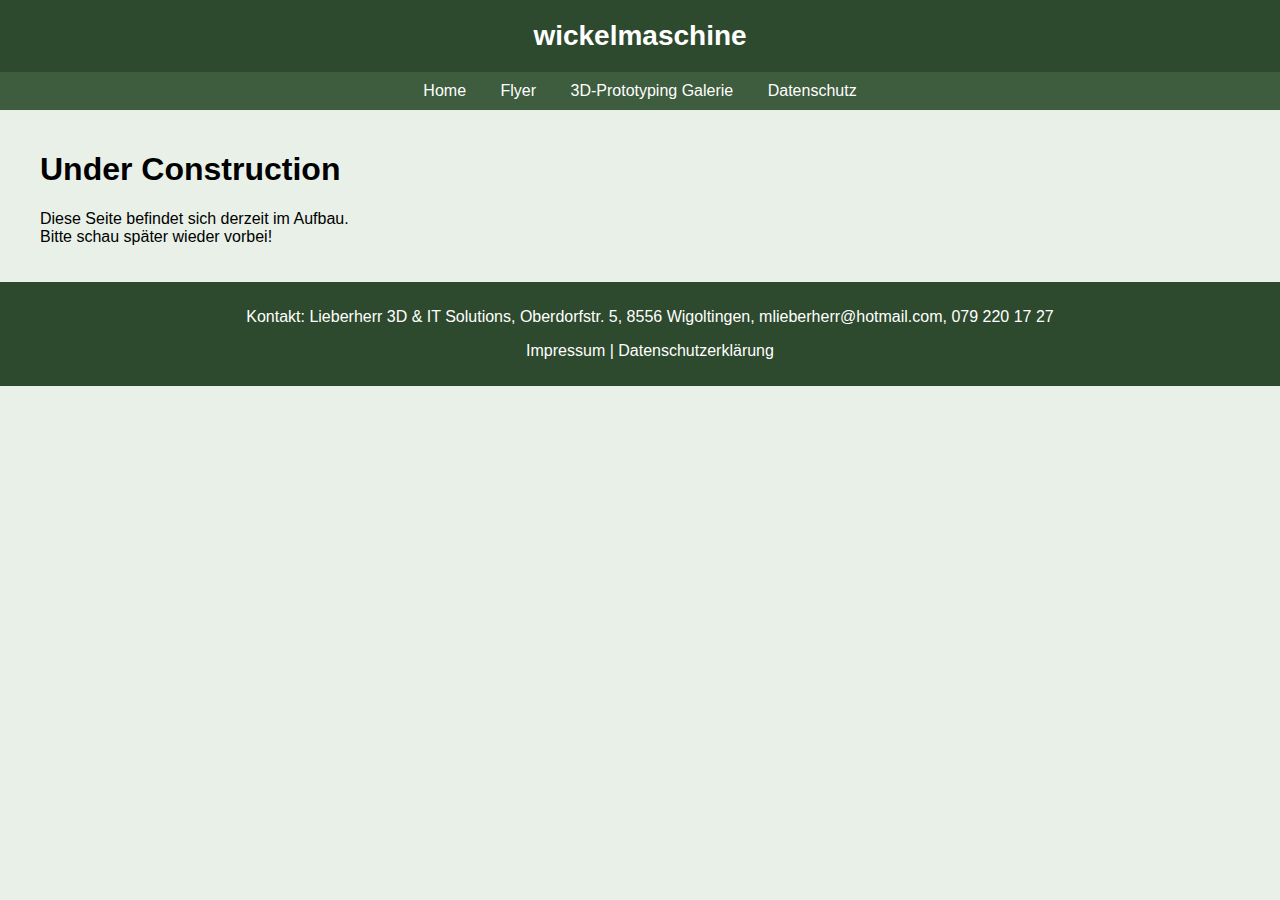
<file: wickelmaschine.html>
<!DOCTYPE html>
<html lang="de">
<head>
    <meta charset="UTF-8">
    <meta name="viewport" content="width=device-width, initial-scale=1.0">
    <title>Teslaspule - Lieberherr 3D & IT Solutions</title>
    <link rel="stylesheet" href="styles.css">
<head>
<body>
    <header>
        <h1>wickelmaschine</h1>
    </header>
        <nav>
        <a href="index.html">Home</a>
        <a href="flyer.html">Flyer</a>
        <a href="gallery.html">3D-Prototyping Galerie</a>
        <a href="datenschutz.html">Datenschutz</a>
    </nav>

    <div class="container">
        <h1>Under Construction</h1>
        <p>Diese Seite befindet sich derzeit im Aufbau.<br>Bitte schau später wieder vorbei!</p>
    </div>

    <footer>
        <p>Kontakt: Lieberherr 3D & IT Solutions, Oberdorfstr. 5, 8556 Wigoltingen, mlieberherr@hotmail.com, 079 220 17 27</p>
        <p><a href="impressum.html">Impressum</a> | <a href="datenschutz.html">Datenschutzerklärung</a></p>
    </footer>
</body>
</html>
</file>
<file: styles.css>
body {
    font-family: Arial, sans-serif;
    margin: 0;
    padding: 0;
    background-color: #E8F0E8; /* Helles Grün */
}

header {
    background-color: #2E4A2E; /* Dunkelgrün */
    color: white;
    text-align: center;
    padding: 20px;
}

header h1 {
    margin: 0;
    font-size: 28px;
}

header p {
    margin: 5px 0 0;
    font-style: italic;
}

.hero-image {
    width: 100%;
    max-height: 200px;
    object-fit: cover;
    margin-top: 10px;
}

nav {
    background-color: #3E5C3E; /* Etwas helleres Grün */
    padding: 10px;
    text-align: center;
}

nav a {
    color: white;
    margin: 0 15px;
    text-decoration: none;
}

nav a:hover {
    text-decoration: underline;
}

.container {
    max-width: 1200px;
    margin: 0 auto;
    padding: 20px;
}

.container h2 {
    color: #2E4A2E; /* Dunkelgrün */
}

footer {
    background-color: #2E4A2E; /* Dunkelgrün */
    color: white;
    text-align: center;
    padding: 10px;
    width: 100%;
}

footer a {
    color: white;
    text-decoration: none;
}

footer a:hover {
    text-decoration: underline;
}

/* Für index.html */
.main-content {
    display: flex;
    gap: 20px;
    flex-wrap: wrap;
}

.who-we-are,
.what-we-do {
    flex: 1;
    background-color: white;
    border: 1px solid #4A704A; /* Grüner Rand */
    border-radius: 5px;
    padding: 20px;
    min-width: 300px;
}

.who-we-are img {
    width: 100%;
    height: auto;
    border-radius: 5px;
    margin-bottom: 10px;
}

.who-we-are h2,
.what-we-do h2 {
    color: #2E4A2E; /* Dunkelgrün */
    margin-top: 0;
}

.buttons {
    text-align: center;
    margin: 20px 0;
}

.buttons a {
    display: inline-block;
    background-color: #2E4A2E; /* Dunkelgrün */
    color: white;
    padding: 10px 20px;
    margin: 0 10px;
    text-decoration: none;
    border-radius: 5px;
}

.buttons a:hover {
    background-color: #3E5C3E; /* Etwas helleres Grün */
}

/* Für gallery.html */
.gallery {
    display: grid;
    grid-template-columns: repeat(auto-fit, minmax(250px, 1fr));
    gap: 20px;
    padding: 20px;
}

.gallery img {
    width: 100%;
    height: auto;
    border-radius: 5px;
    border: 1px solid #4A704A; /* Grüner Rand */
    cursor: pointer;
    transition: transform 0.2s;
}

.gallery img:hover {
    transform: scale(1.05);
}

.overlay {
    display: none;
    position: fixed;
    top: 0;
    left: 0;
    width: 100%;
    height: 100%;
    background-color: rgba(0, 0, 0, 0.8);
    justify-content: center;
    align-items: center;
    z-index: 1000;
}

.overlay img {
    max-width: 90%;
    max-height: 90%;
    border-radius: 5px;
}

.overlay .close-btn {
    position: absolute;
    top: 20px;
    right: 30px;
    color: white;
    font-size: 40px;
    cursor: pointer;
}
.project {
    background-color: white;
    border: 1px solid #4A704A; /* Grüner Rand */
    border-radius: 5px;
    padding: 20px;
    margin-bottom: 20px;
}

.project h3 {
    color: #2E4A2E; /* Dunkelgrün */
    margin-top: 0;
}

.project img {
    width: 100%;
    max-width: 400px; /* Begrenzt die Bildgröße */
    height: auto;
    border-radius: 5px;
    margin: 10px 0;
}

.project p {
    margin: 10px 0;
}
</file>
<file: flyer-styles.css>
body {
    font-family: Arial, sans-serif;
    margin: 0;
    padding: 0;
    background-color: #E8F0E8; /* Helles Grün */
    display: flex;
    justify-content: center;
    align-items: center;
    min-height: 100vh;
}

.flyer {
    width: 600px;
    background-color: white;
    border: 2px solid #4A704A; /* Grüner Rand */
    border-radius: 10px;
    padding: 20px;
    box-shadow: 0 4px 8px rgba(0, 0, 0, 0.1);
}

.header {
    background-color: #2E4A2E; /* Dunkelgrün */
    color: white;
    text-align: center;
    padding: 20px;
    border-radius: 5px 5px 0 0;
}

.header h1 {
    margin: 0;
    font-size: 24px;
}

.header p {
    margin: 5px 0 0;
    font-style: italic;
}

.content {
    padding: 20px;
}

.service {
    margin-bottom: 20px;
}

.service h2 {
    color: #2E4A2E; /* Dunkelgrün */
    font-size: 20px;
    margin-bottom: 10px;
}

.service ul {
    margin: 10px 0;
    padding-left: 20px;
}

.service p {
    margin: 5px 0;
}

.contact {
    background-color: #E8F0E8; /* Helles Grün */
    padding: 15px;
    border-radius: 5px;
    margin-top: 20px;
}

.contact h3 {
    color: #2E4A2E; /* Dunkelgrün */
    margin-top: 0;
}

.cta {
    text-align: center;
    margin-top: 20px;
    font-size: 18px;
    color: #2E4A2E; /* Dunkelgrün */
    font-weight: bold;
}

nav {
    background-color: #3E5C3E; /* Etwas helleres Grün */
    padding: 10px;
    text-align: center;
}

nav a {
    color: white;
    margin: 0 15px;
    text-decoration: none;
}

nav a:hover {
    text-decoration: underline;
}

footer {
    background-color: #2E4A2E; /* Dunkelgrün */
    color: white;
    text-align: center;
    padding: 10px;
    width: 100%;
}

footer a {
    color: white;
    text-decoration: none;
}

footer a:hover {
    text-decoration: underline;
}
 .back {
      position: fixed;
      top: 20px;
       left: 20px;
       font-size: 20px;
       color: #000;
       text-decoration: none;
        }
</file>
<file: JRStyle.css>
/* DATEI: infosite.css */
/* Zeilen wie diese, die mit Schraegstrich und Stern */
/* beginnen und mit Stern und Schraegstrich enden, sind */
/* Kommentarzeilen. */
/* Unterhalb jedes Befehls steht eine Kurzerklaerung */

body { background-color:#FFFFFF;font-family:Arial,sans-serif;font-size:10pt;}
/* Hintergrundfarbe ist weiss */
.blau10fett {font-size: 10pt; font-weight: bold; color: #333399; ; font-family: Arial, Helvetica, sans-serif; font-style: normal; line-height: normal; font-variant: normal}
.blau12fett {font-size: 12pt; font-weight: bold; color: #333399; ; font-family: Arial, Helvetica, sans-serif; font-style: normal; line-height: normal; font-variant: normal}
.blau14fett {font-size: 14pt; font-weight: bold; color: #333399; ; font-family: Arial, Helvetica, sans-serif; font-style: normal; line-height: normal; font-variant: normal}
.blau16fett {font-size: 16pt; font-weight: bold; color: #333399; ; font-family: Arial, Helvetica, sans-serif; font-style: normal; line-height: normal; font-variant: normal}
.blau18fett {font-size: 18pt; font-weight: bold; color: #333399; ; font-family: Arial, Helvetica, sans-serif; font-style: normal; line-height: normal; font-variant: normal}
.blau22fett {font-size: 22pt; font-weight: bold; color: #333399; ; font-family: Arial, Helvetica, sans-serif; font-style: normal; line-height: normal; font-variant: normal}

.gelb10fett {font-size: 10pt; font-weight: bold; color: #FFCC00; ; font-family: Arial, Helvetica, sans-serif; font-style: normal; line-height: normal; font-variant: normal}

.rot8       {font-size:  8pt; font-weight: normal; color: #CC0000; ; font-family: Arial, Helvetica, sans-serif; font-style: normal; line-height: normal; font-variant: normal}
.rot10      {font-size: 10pt; font-weight: normal; color: #CC0000; ; font-family: Arial, Helvetica, sans-serif; font-style: normal; line-height: normal; font-variant: normal}
.rot10fett  {font-size: 10pt; font-weight: bold; color: #CC0000; ; font-family: Arial, Helvetica, sans-serif; font-style: normal; line-height: normal; font-variant: normal}
.rot12fett  {font-size: 12pt; font-weight: bold; color: #CC0000; ; font-family: Arial, Helvetica, sans-serif; font-style: normal; line-height: normal; font-variant: normal}
.rot18fett  {font-size: 18pt; font-weight: bold; color: #CC0000; ; font-family: Arial, Helvetica, sans-serif; font-style: normal; line-height: normal; font-variant: normal}
.rot22fett  {font-size: 22pt; font-weight: bold; color: #CC0000; ; font-family: Arial, Helvetica, sans-serif; font-style: normal; line-height: normal; font-variant: normal}


.schwarz8   {font-size: 8pt; font-weight: normal; font-family: Arial, Helvetica, sans-serif; font-style: normal; line-height: normal; font-variant: normal; color: #000000}
.schwarz8fett { font-size: 8pt; font-weight: bolder; font-family: Arial, Helvetica, sans-serif; font-style: normal; line-height: normal; font-variant: normal; color: #000000}
.schwarz10  {font-size: 10pt; font-weight: normal; ; font-family: Arial, Helvetica, sans-serif; font-style: normal; line-height: normal; font-variant: normal; color: #000000}
.schwarz10kursiv { font-size: 10pt; font-style: italic ; font-family: Arial, Helvetica, sans-serif; font-weight: normal; line-height: normal; font-variant: normal; color: #000000}
.schwarz10fett { font-size: 10pt; font-weight: bold; ; font-family: Arial, Helvetica, sans-serif; font-style: normal; line-height: normal; font-variant: normal; color: #000000}
.schwarz12fett { font-size: 12pt; font-weight: bold; ; font-family: Arial, Helvetica, sans-serif; font-style: normal; line-height: normal; font-variant: normal; color: #000000}

.weiss10 { font-size: 10pt; font-weight: normal; ; font-family: Arial, Helvetica, sans-serif; font-style: normal; line-height: normal; font-variant: normal; color: #FFFFFF}

p,h1,h2,h3,h4,h5,ul,ol,li,ul,div,tr,dl,dt,dd,td,th,address,blockquote,nobr,b,i
 { font-family:Arial,sans-serif; }
/* font-family = Schriftart fuer Textelemente */
/* Arial,sans-serif = Arial und serifenlose Schrift, Wert aenderbar */

p,ul,ol,li,ul,div,td,th,dl,dt,dd,address,nobr,b,i { font-size:10pt; }
/* normaler Text */
/* font-size = Schriftgroesse */
/* 10pt = 10 Punkt, Wert aenderbar */

h1 { font-size:18pt; }
/* font-size = Schriftgroesse */
/* 18pt = 18 Punkt, Wert aenderbar */

h2 { font-size:16pt; }
/* Seitenueberschriften */
/* font-size = Schriftgroesse */
/* 16pt = 16 Punkt, Wert aenderbar */

h3 { font-size:14pt; }
/* Zwischenueberschriften wie 'Beispiel', 'Erlaeuterung' */
/* font-size = Schriftgroesse */
/* 14pt = 14 Punkt, Wert aenderbar */

h4 { font-size:12pt; }
/* Zwischenueberschriften an manchen Stellen */
/* font-size = Schriftgroesse */
/* 12pt = 12 Punkt, Wert aenderbar */

h5 { font-family:Arial,sans-serif; font-size:8pt; font-weight:lighter; margin-top:0pt; margin-bottom:0pt; }
/* Kleiner Text fuer die grauen Bereiche an manchen Stellen */
/* font-size = Schriftgroesse */
/* 8pt = 8 Punkt, Wert aenderbar */

h6 { font-family:Arial,sans-serif; font-size:10pt; color:#FFFFFF; text-align:center; margin-top:5pt; margin-bottom:0pt; }
/* Weisse Zwischenueberschriften in der Tabelle */
/* font-size = Schriftgroesse */
/* 10pt = 10 Punkt, Wert aenderbar */


pre { font-family:Courier New,Courier; font-size:10pt; color:#0000C0; }
/* Quelltext-Beispiele */
/* font-family = Schriftart */
/* Courier New,Courier = Schriftarten, Wert aenderbar */
/* font-size = Schriftgroesse */
/* 10pt = 10 Punkt, Wert aenderbar */
/* color = Farbe */
/* #0000C0 = blau, Wert aenderbar */

tt { font-family:Courier New,Courier; font-size:10pt; color:#0000C0; }
/* Quelltext-Befehle */
/* font-family = Schriftart */
/* Courier New,Courier = Schriftarten, Wert aenderbar */
/* font-size = Schriftgroesse */
/* 10pt = 10 Punkt, Wert aenderbar */
/* color = Farbe */
/* #0000C0 = blau, Wert aenderbar */

a:link { color:#333399; text-decoration:underline;}
a:visited { color:#333399; text-decoration:underline; }
a:active { color:#333399; text-decoration:underline; }
/* a:link = Verweise zu noch nicht besuchten Seiten */
/* a:visited = Verweise zu bereits besuchten Seiten */
/* a:active = Verweise, die gerade angeklickt werden */
/* color = Farbe */
/* text-decoration = Tesxtstil */
/* underline = unterstrichen, Default-Wert, Wert aenderbar */
/* none = nicht unterstrichen, Wert aenderbar */

a.tooltip , a.tooltip:visited {
position: relative;
z-index: 20; 
color: #000;
text-decoration: none;
}

a.tooltip:hover {
z-index: 25; 
background:transparent;
position:relative;
}

a.tooltip span { /* Span Element nicht anzeigen */
display: none;
}

a.tooltip:hover span { /* Span Element nur angezeigt beim Ueberfahren mit der Maus */
background: #ffffd0; /* Hintergrundbild */
position: absolute;
top: 1.8em; /* abstand von oben */
left: 1.8em; /* abstand von links */
width: 16em; /* breite */
padding: 3px 7px; /* Innenabstand */
border: 1px solid #000; /* Rahmenfarbe */
color: #000000; /* Textfarbe */
text-align: left; /* Textausrichtung */
display: block; /* macht aus dem Inlineelement ein Blockelement */
}
</file>
